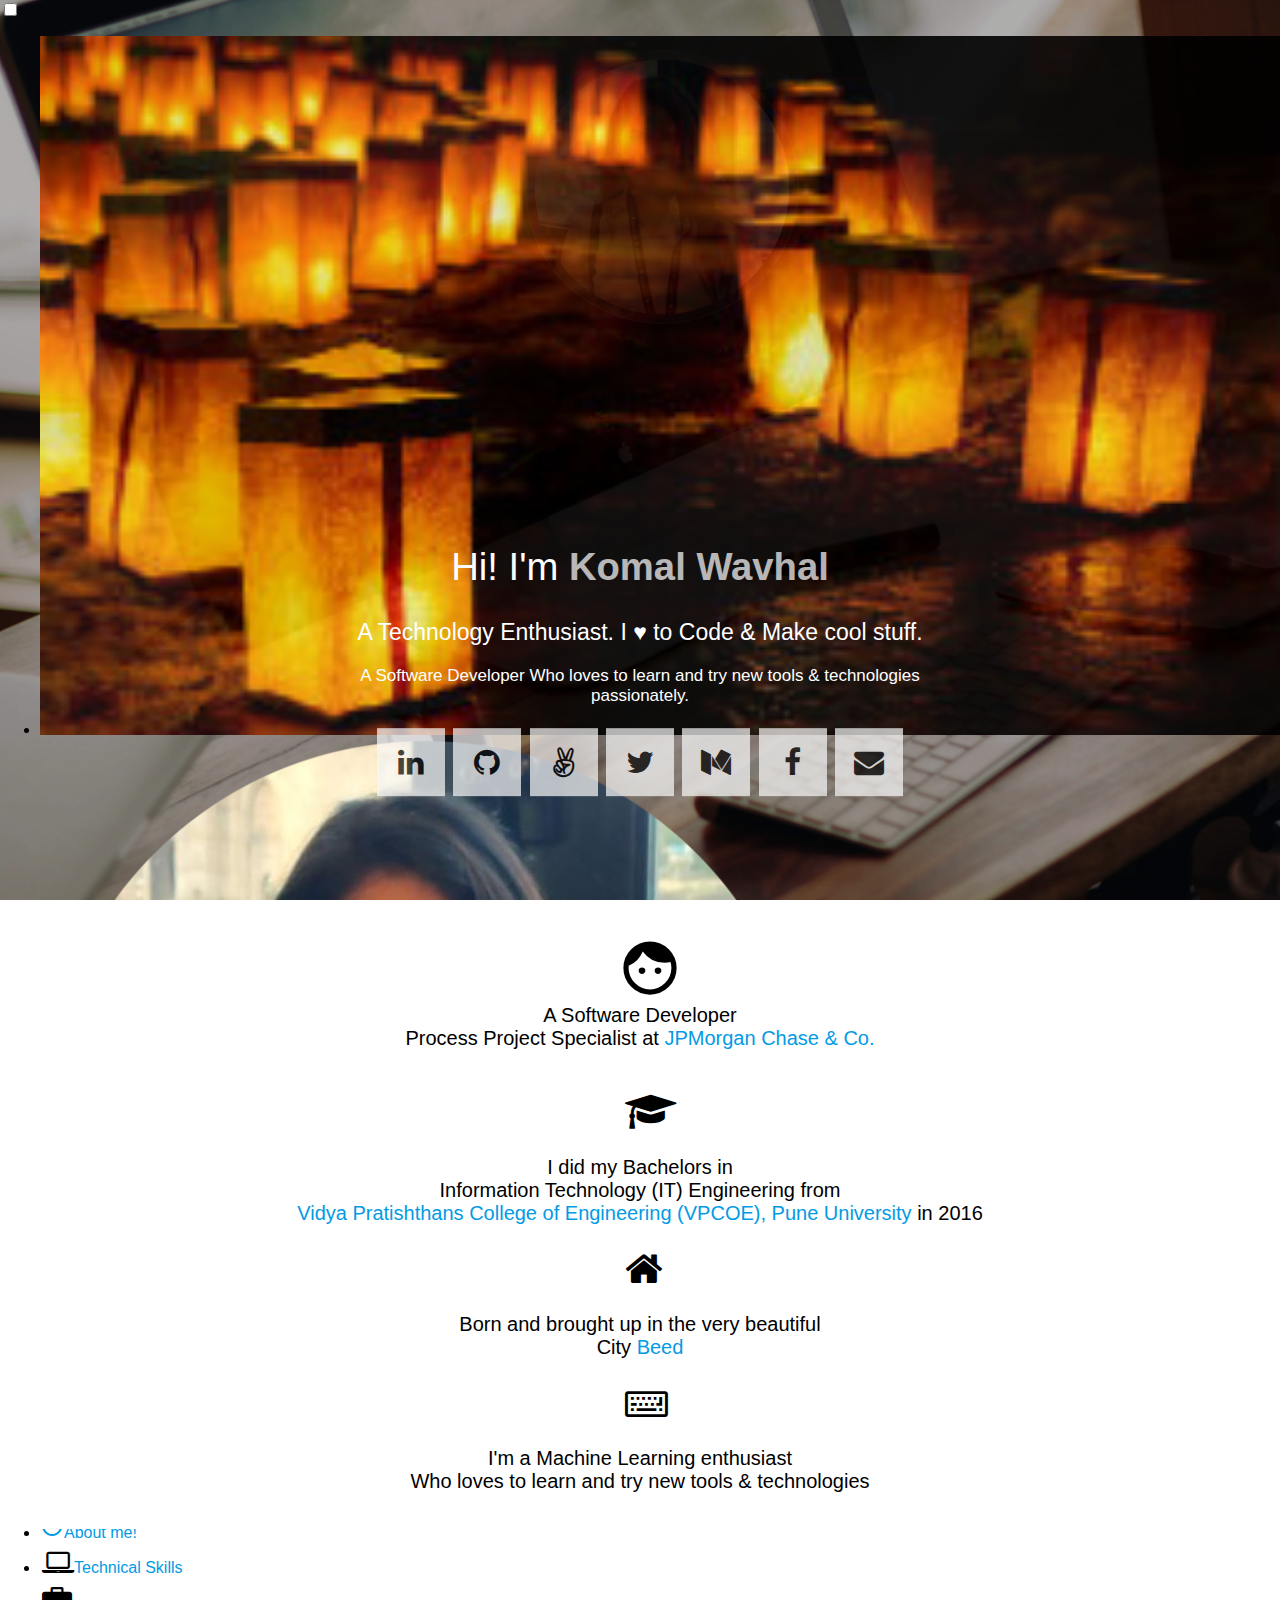
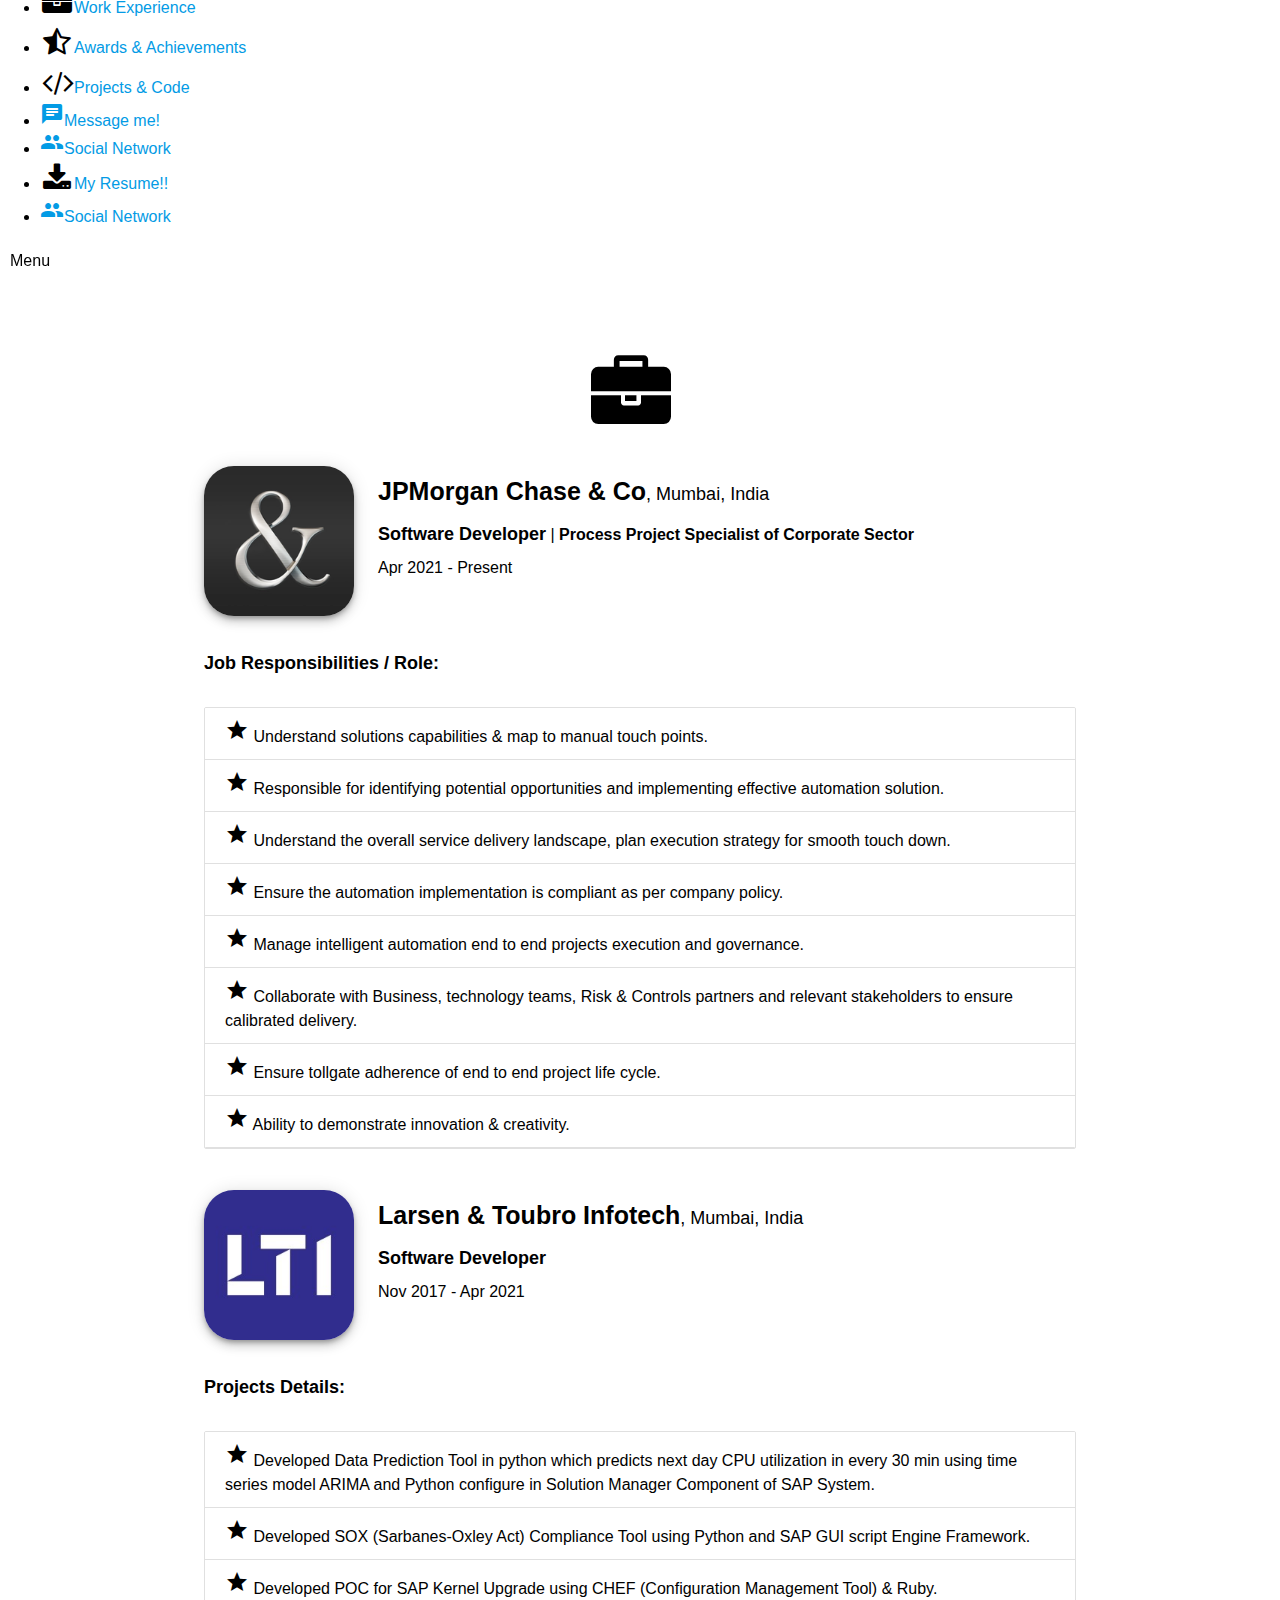
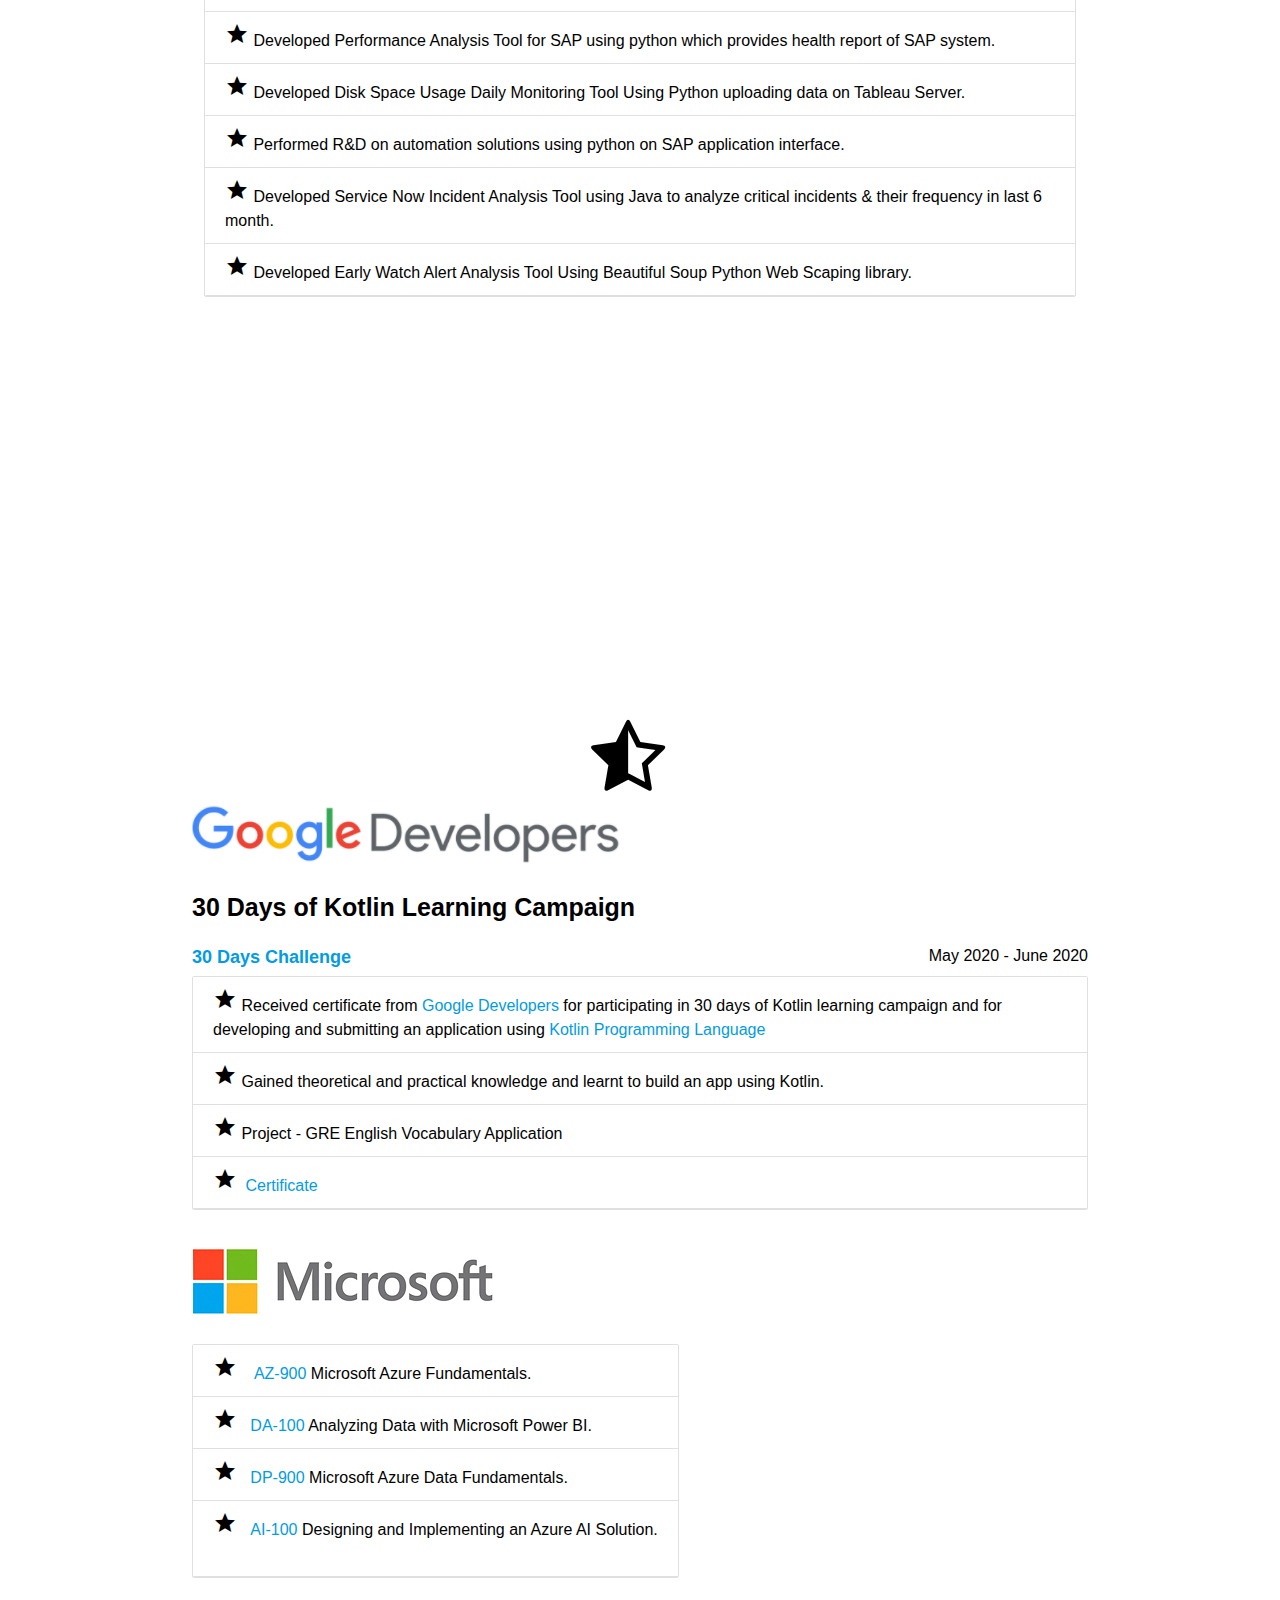
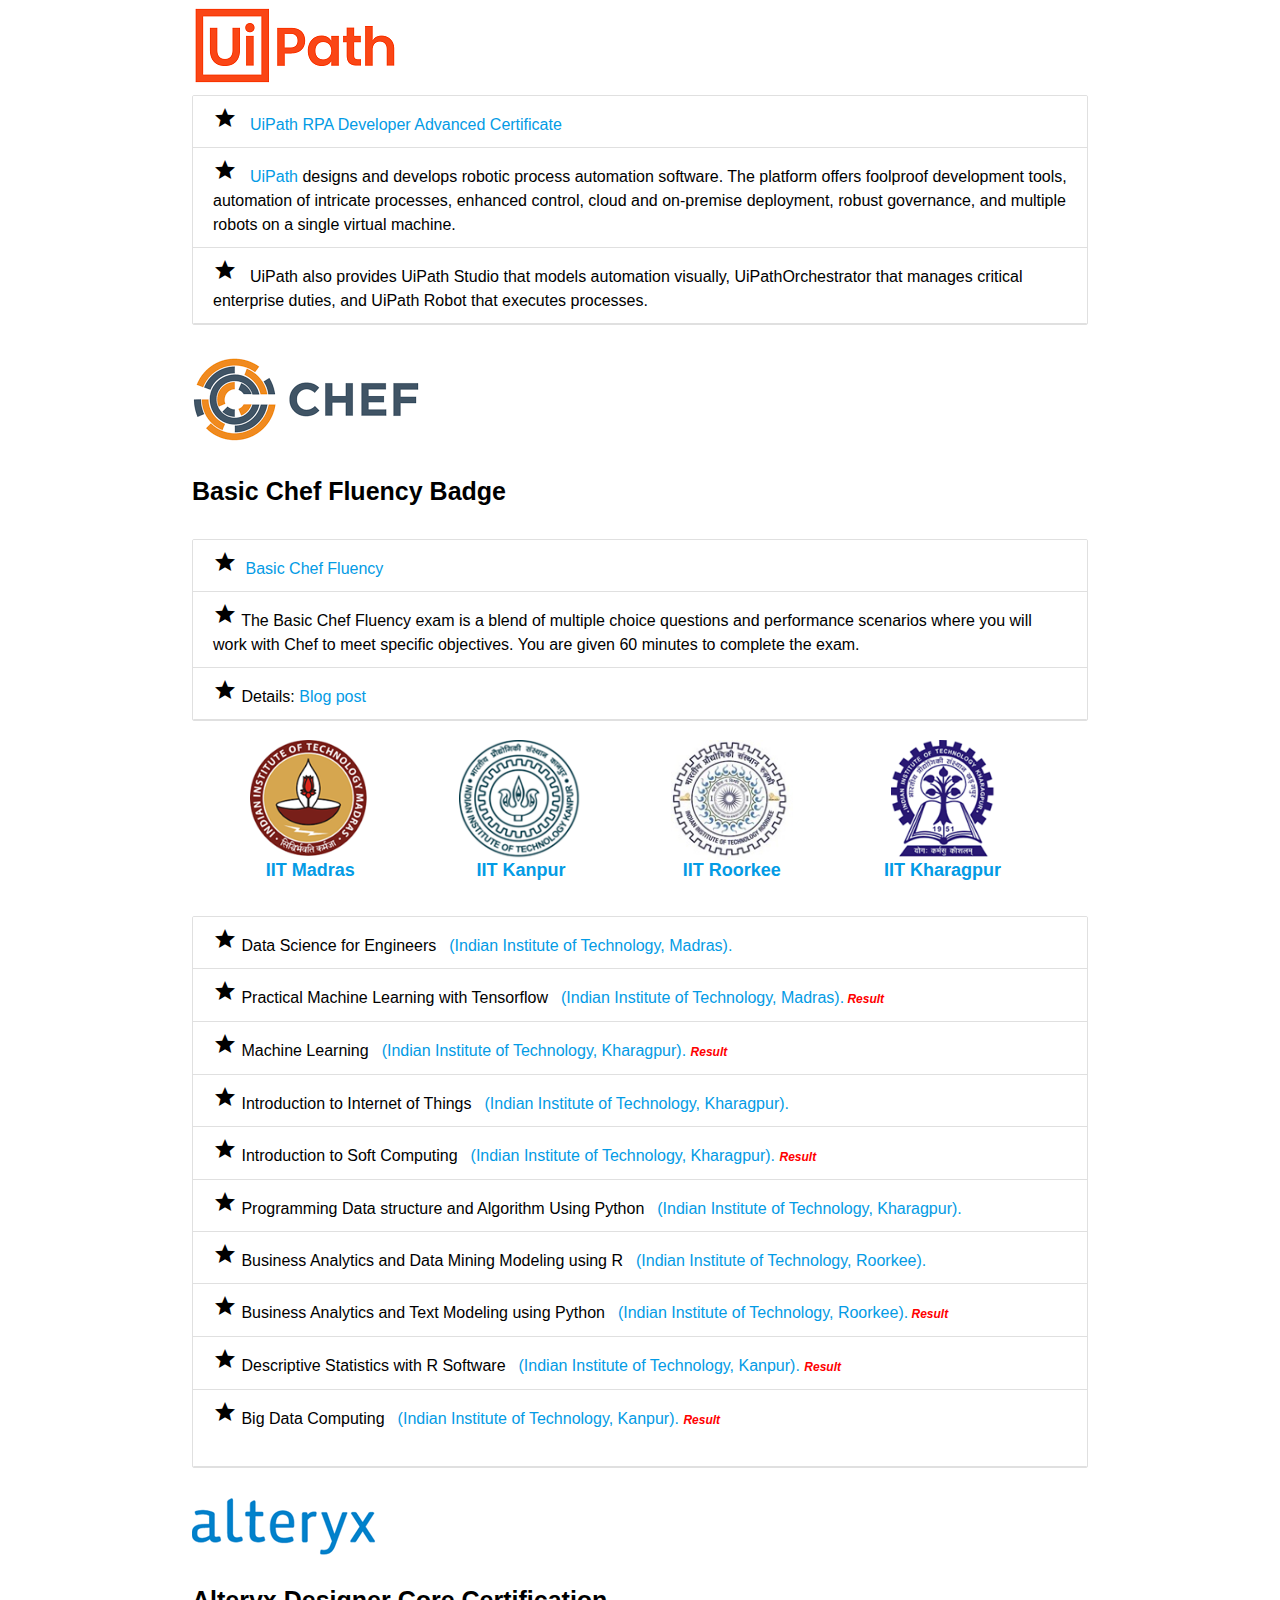
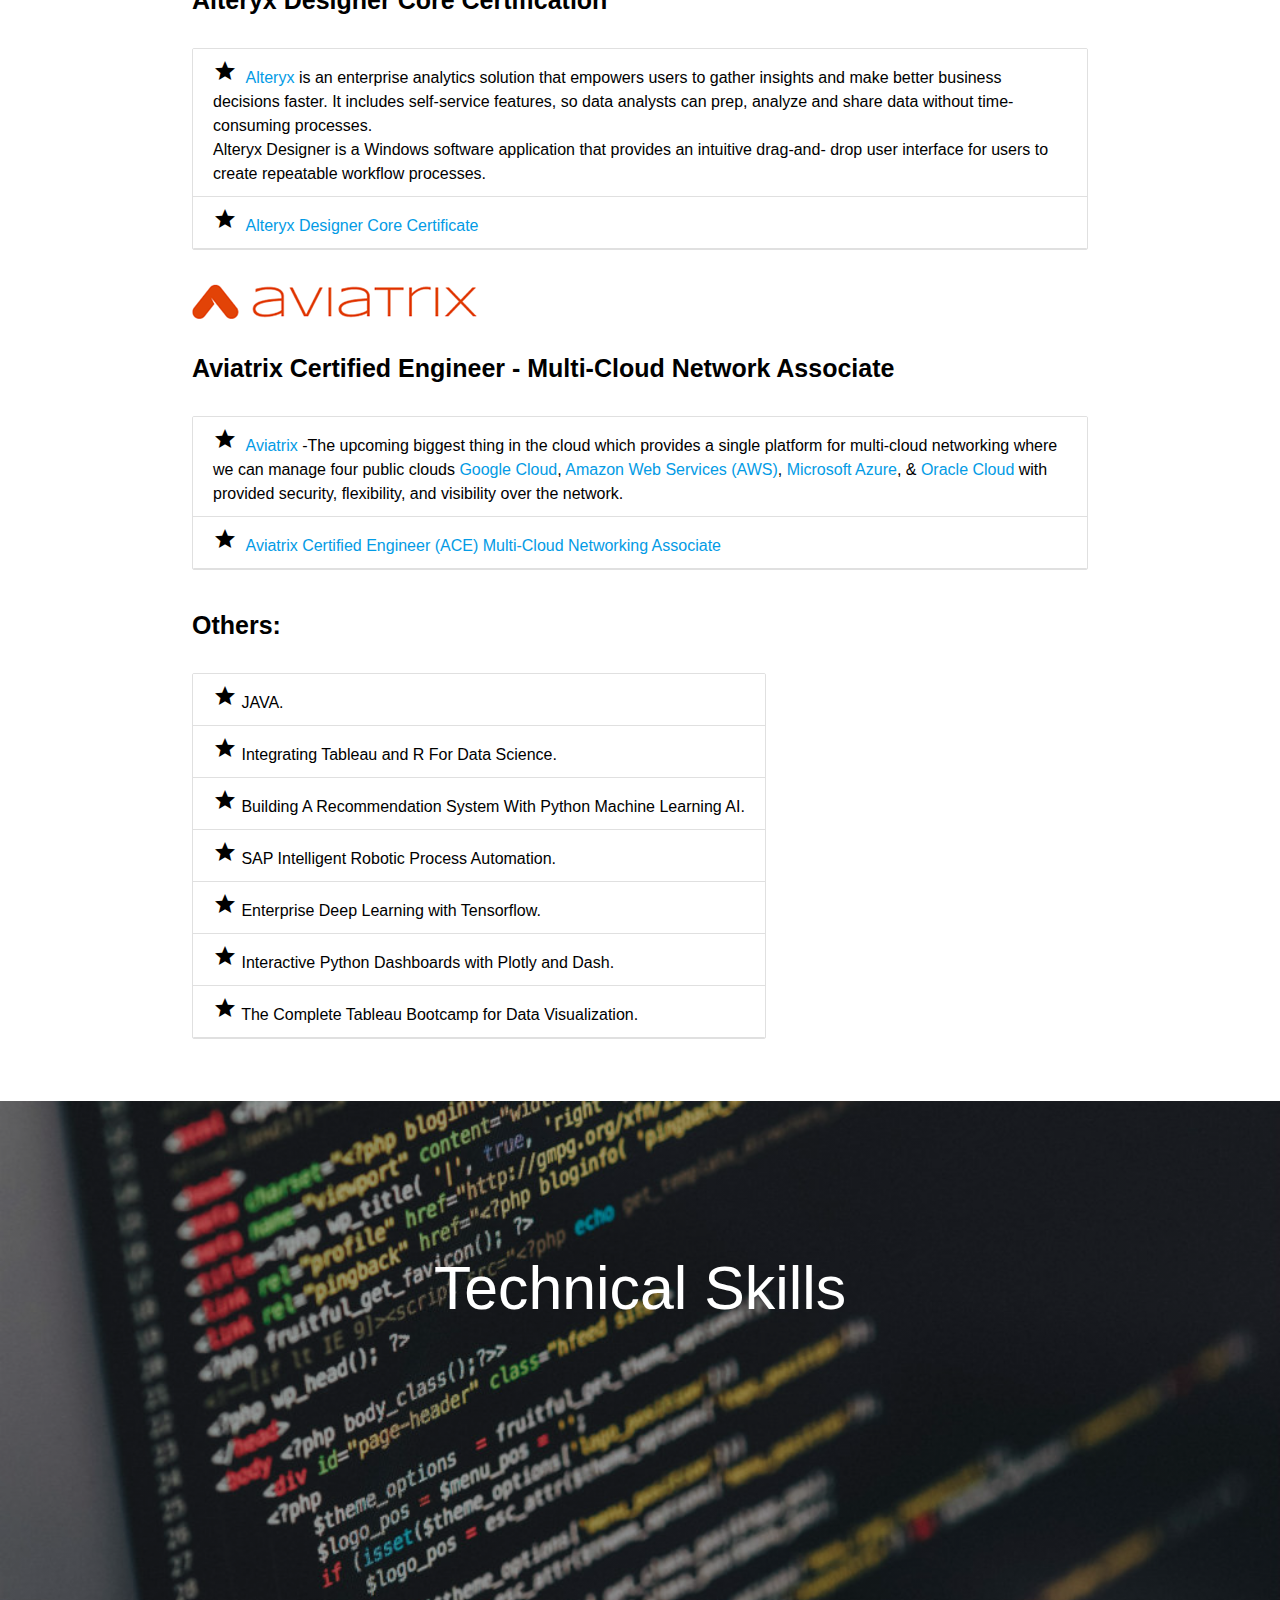
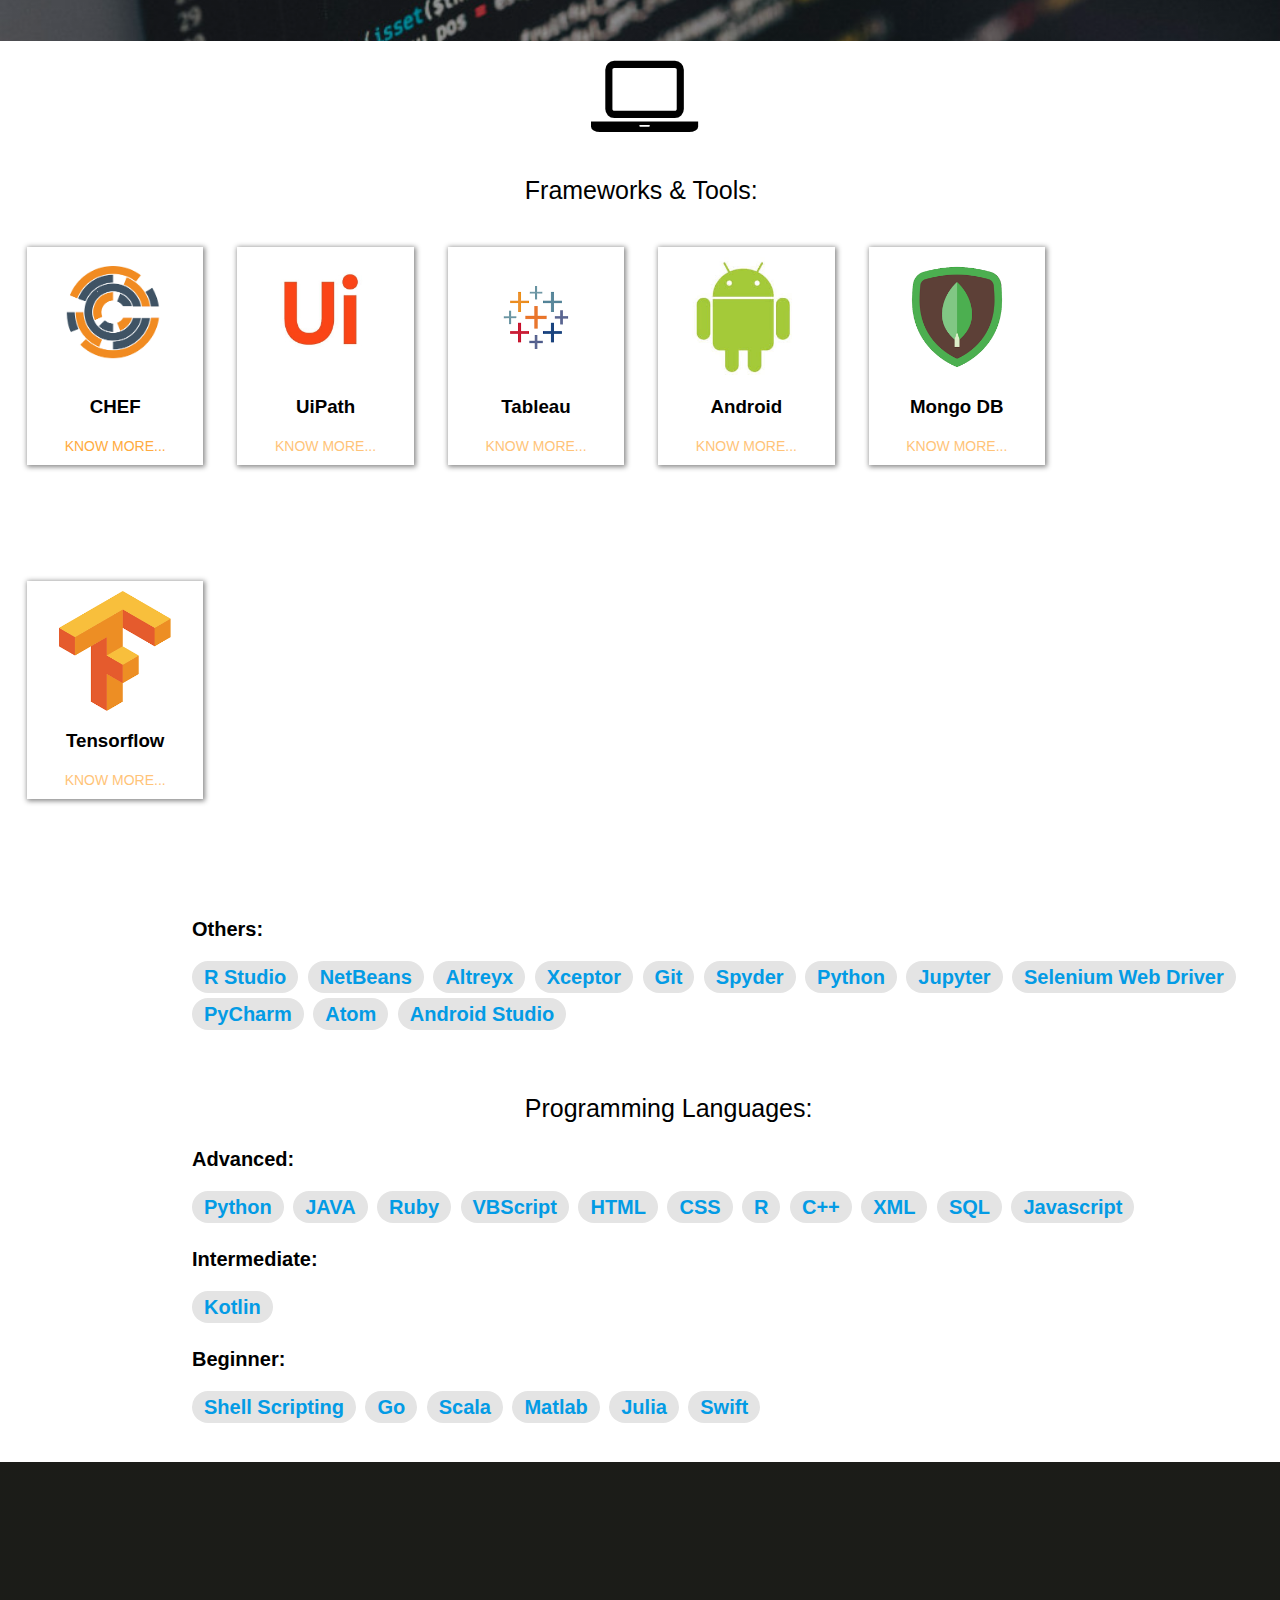
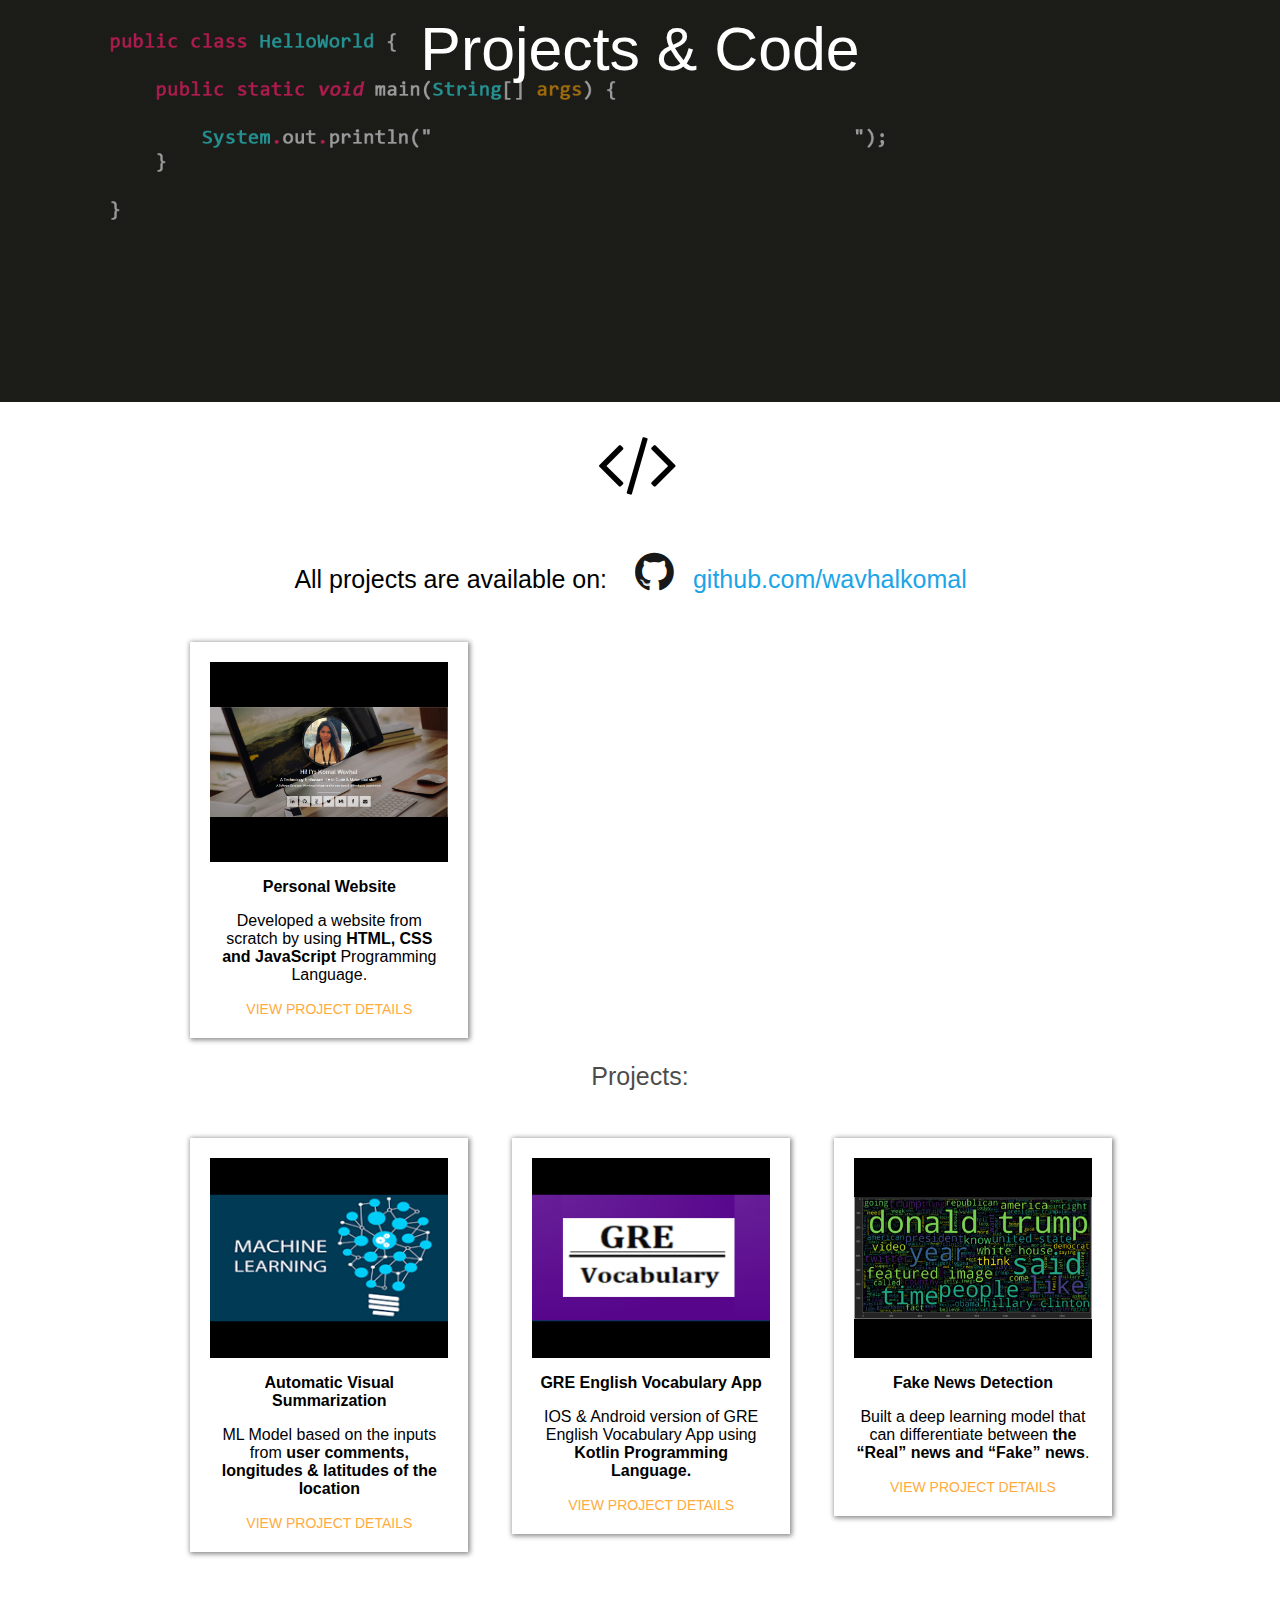
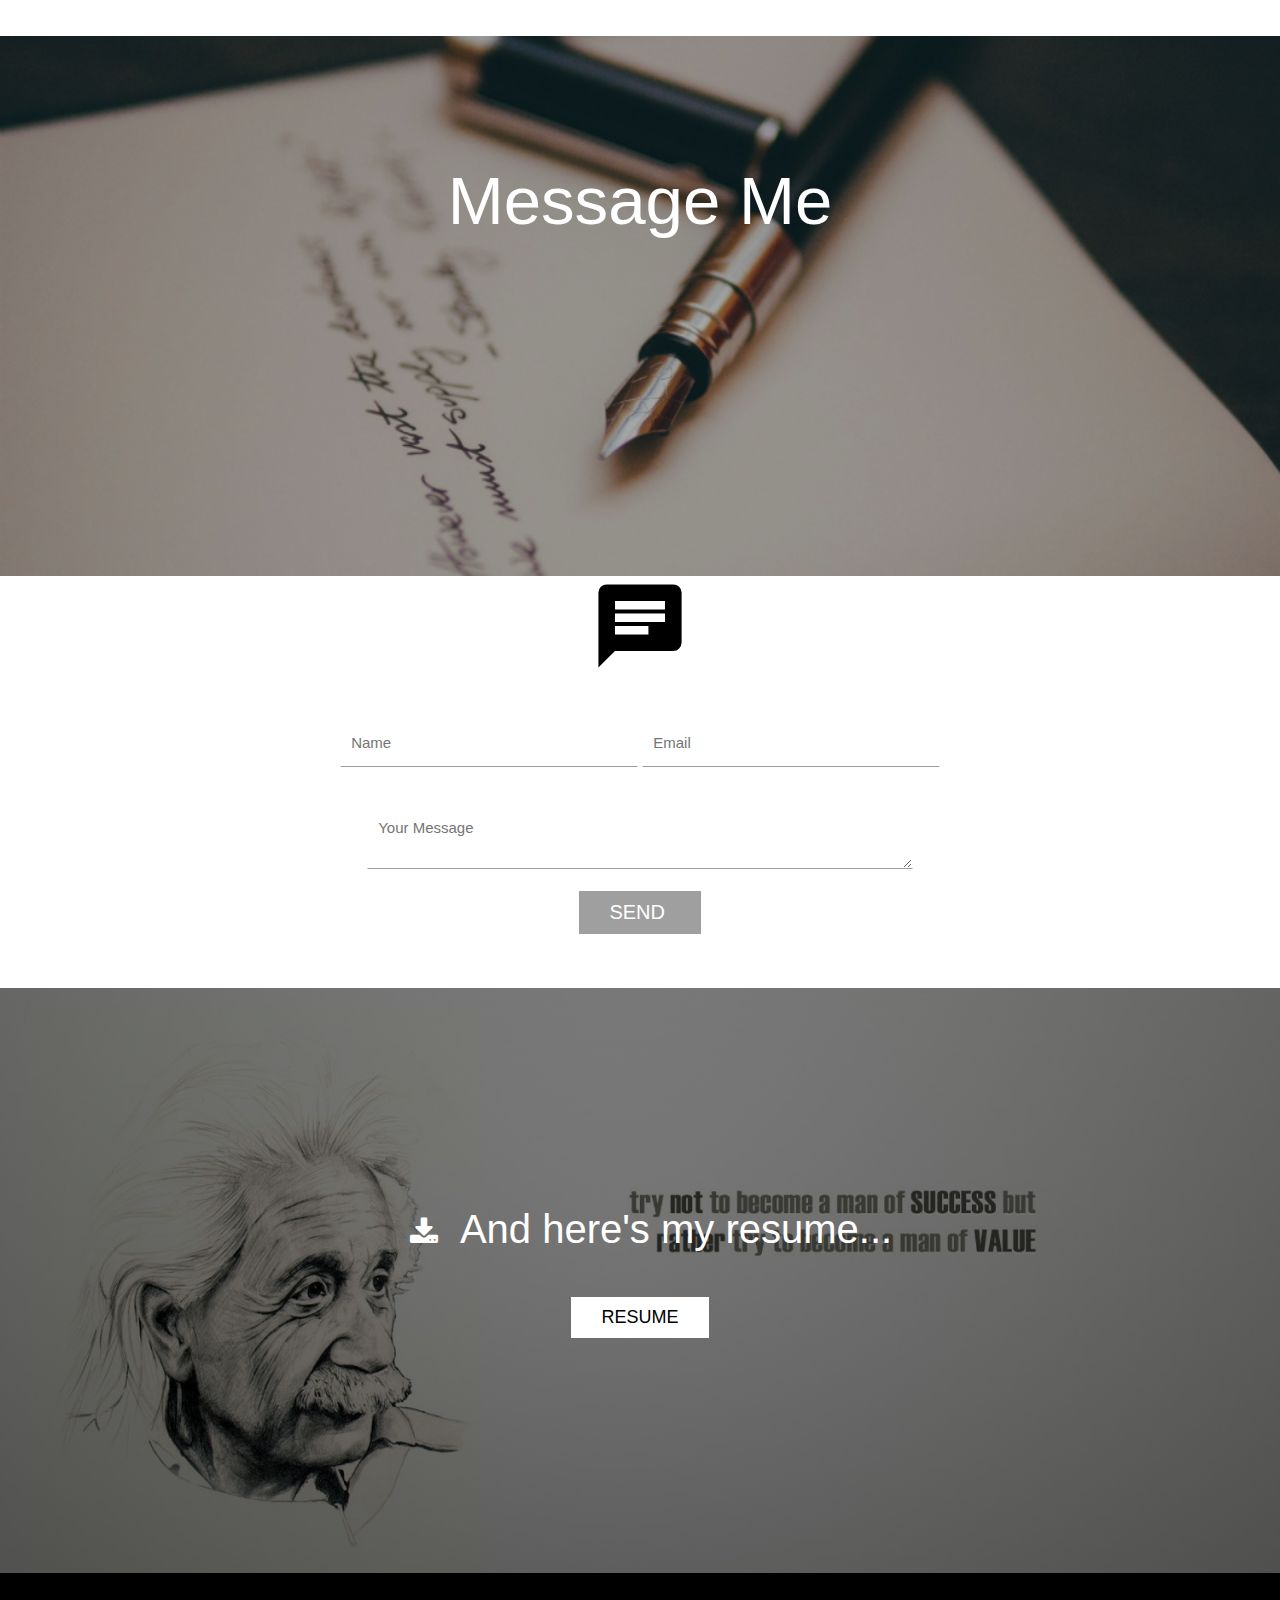
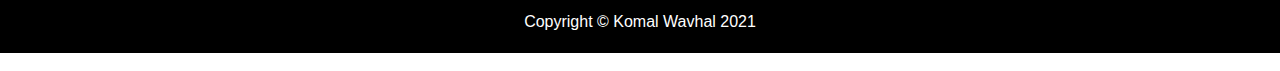
<file: main_page.html>
<!DOCTYPE html>

<!-- shortcut key to comment in atom - Control + /  -->
<html lang="en" dir="ltr">

<head>
<meta name="viewport" content="width=device-width, initial-scale=1">
<meta charset="utf-8">

<title>Komal Wavhal</title>

<link rel="stylesheet" href="css/style.css">
<link rel="icon" href="icon/favicon_main.ico">
<link rel="stylesheet" href="https://cdnjs.cloudflare.com/ajax/libs/font-awesome/4.7.0/css/font-awesome.min.css">
<link rel="stylesheet" href="https://fonts.googleapis.com/icon?family=Material+Icons">
<!-- CSS Stylesheets -->
<!-- <link rel="stylesheet" href="https://maxcdn.bootstrapcdn.com/bootstrap/4.0.0/css/bootstrap.min.css" integrity="sha384-Gn5384xqQ1aoWXA+058RXPxPg6fy4IWvTNh0E263XmFcJlSAwiGgFAW/dAiS6JXm" crossorigin="anonymous"> -->


<style scoped>

/*---------------For social media icon hover---------------------------------------------------------------------*/
.fa {
  padding: 19px;
  font-size: 30px;
  width: 30px;
  text-align: center;
  text-decoration: none;
  margin: 5px 2px;
}

.fa:hover {
    opacity: 0.7;
}

.fa-facebook {
  color: black;
}

.fa-twitter {
  color: black;
}

.fa-linkedin {
  color: black;
}


.fa-envelope{
  color: black;
}

.fa-medium{

  color: black;
}

.fa-github{
  color: black;
}

.fa-angellist{
  color: black;
}

.fa-keyboard{
  color: black;
}

.fa-home{
  color: black;
}

.fa-graduation-cap{
  color: black;
}

.fa-code{
  color: black;
}

.fa-briefcase{
  color: black;
}
.fa-star{
  color: black;
}
.fa-angle-up{
  color: #fff;
  text-align: center;
  display: inline-block;
  font: normal normal normal 14px/1 FontAwesome;
  font-size: inherit;
  text-rendering: auto;
  -webkit-font-smoothing: antialiased;
}
.fa-angle-up:hover{
  opacity: 0.9;
  color: #fff;

}


.fa-laptop{
  color: black;
}
.fa-briefcase{
  color: black;
}
.fa-code{
  color: black;
}
.fa-star-half-o{
  color: black;
}
.fa-download{
  color: black;
}

/* footer */
.skill-image {
  background-image: linear-gradient(rgba(0, 0, 0, 0.3), rgba(0, 0, 0, 0.3)), url("code-screen.jpg");
  height: 60%;
  width: 100%;
  background-position: center;
  background-repeat: no-repeat;
  background-size: cover;
  position: relative;
}

.code-image {
  background-image: linear-gradient(rgba(0, 0, 0, 0.3), rgba(0, 0, 0, 0.3)), url("code-sayings.png");
  height: 60%;
  width: 100%;
  background-position: center;
  background-repeat: no-repeat;
  background-size: cover;
  position: relative;
}
/* footer */
.footer-image {
  background-image: linear-gradient(rgba(0, 0, 0, 0.3), rgba(0, 0, 0, 0.3)), url("pen-writing.jpg");
  height: 60%;
  width: 100%;
  background-position: center;
  background-repeat: no-repeat;
  background-size: cover;
  position: relative;
}

.quote-image {
  background-image: linear-gradient(rgba(0, 0, 0, 0.5), rgba(0, 0, 0, 0.6)), url("quote-einstein.jpg");
  height: 65%;
  background-position: center;
  background-repeat: no-repeat;
  background-size: cover;
  position: relative;
}


.bgimg-3 {
    background-image: linear-gradient(rgba(0, 0, 0, 0.5), rgba(0, 0, 0, 0.4)), url("macbook-coffee.jpg");
    /* background-image: url(macbook-coffee.jpg); */
    min-height: 400px;
}
.bgimg-3 {
    position: relative;
    opacity: 0.9;
    background-attachment: fixed;
    background-position: center;
    background-repeat: no-repeat;
    background-size: cover;
}

.bgimg-4 {
    background-image: linear-gradient(rgba(0, 0, 0, 0.5), rgba(0, 0, 0, 0.4)), url("award.png");
    /* background-image: url(macbook-coffee.jpg); */
    min-height: 400px;
}
.bgimg-4 {
    position: relative;
    opacity: 0.9;
    background-attachment: fixed;
    background-position: center;
    background-repeat: no-repeat;
    background-size: cover;
}

.hero-image {
  background-attachment: fixed;
  background-image: linear-gradient(rgba(0, 0, 0, 0.3), rgba(0, 0, 0, 0.3)), url("mac-desk.jpg");
  height: 100%;
  background-position: center;
  background-repeat: no-repeat;
  background-size: cover;
  position: relative;
}

@keyframes animate {
    0% {
        opacity: 0.6;
    }

    50% {
        opacity: 0.7;
    }

    100% {
        opacity: 0.3;
    }
}

/* project */
.column-example3 {
  float: left;
  width: 25.33%;
  padding: 14px;
  margin: 8px;
  height: 430px;
}
.column-example4 {
  float: left;
  width: 25.33%;
  padding: 14px;
  margin: 8px;
  height: 360px;
}
/* Go To Top Button on Screen */
#myBtn {
  display: none;
  position: fixed;
  bottom: 35px;
  right: 35px;
  z-index: 99;
  font-size: 1px;
  border: none;
  outline: none;
  background-color: #F44336 !important;
  color: white;
  cursor: pointer;
  padding: 1px;
  border-radius: 50%;
}

#myBtn:hover {
  -ms-transform: scale(1.1); /* IE 9 */
  -webkit-transform: scale(1.1); /* Safari 3-8 */
  transform: scale(1.1);
  background-color: #F44336 !important;
}



</style>
</head>
<body>

<!-- ========================== Main Page Section ============================================= -->
 <!-- style="position: relative; animation: mymove 1s; animation-fill-mode: forwards;" -->
<div class="hero-image" id="index-banner" >
  <center style="position: relative; animation: mymove 1s; animation-fill-mode: forwards;"><img alt="image of Komal" class="avatar1 z-depth-5" src="Image/komal-image.png" style="border-radius: 100%; width: 20%;"></center>



    <!-- ================= START - Side navigation Bar===================  -->

    <input type="checkbox" id="togglebox" />

    <div class="overlay"><label for="togglebox"></label></div>

    <nav id="offcanvas-menu">

      <ul  class="side-nav" id="slide-out" style="transform: translateX(0px);">

      	<li>
      		<div  class="userView">
      			<div  class="background">
      				<img  alt="image of lamps at night" src="Image/lamps-night.jpg" style="width: 100%;opacity: 0.9;">
      			</div>
      			<a  href="#index-banner" ><img  alt="image of Komal" class="circle" src="Image/komal-image.png"></a>
      			<a  href="#index-banner" id="logo-container" ><img style="padding: 17px 0px 11px 5px" alt="komal-logo" border="0" src="Image/komal-logo.png"></a>
      		</div>
      	</li>
        <li ><a  class="waves-effects" href="#intro" ><i  class="material-icons">face</i>About me!</a></li>
        <li ><a  class="waves-effects" href="#technical-skills" ><i  aria-hidden="true" style="padding: 0 0 0 0%;" class="fa fa-laptop fa-2x"></i>Technical Skills</a></li>
    		<li ><a  class="waves-effects" href="#work-exp" ><i  aria-hidden="true" style="padding: 0 0 0 0%;" class="fa fa-briefcase fa-2x"></i>Work Experience</a></li>
      	<li ><a  class="waves-effects" href="#achievements" ><i  aria-hidden="true" style="padding: 0 0 0 0%;" class="fa fa-star-half-o fa-2x"></i>Awards &amp; Achievements</a></li>
      	<li ><a  class="waves-effects" href="#projects" ><i  aria-hidden="true" style="padding: 0 0 0 0%;" class="fa fa-code fa-2x"></i>Projects &amp; Code</a></li>
      	<li ><a  class="waves-effects" href="#message-me" ><i  class="material-icons">chat</i>Message me!</a></li>
      	<li ><a  class="waves-effects" href="#index-banner" ><i  class="material-icons">people</i>Social Network</a></li>
        <li >
      		<a  class="waves-effects" href="Resume_Komal_Wavhal_2021.pdf" target="_blank">
      			<i  aria-hidden="true" style="padding: 0 0 0 0%;" class="fa fa-download fa-2x"></i>My Resume!!
      		</a>
      	</li>
        <li ><a  class="waves-effects" href="#index-banner" ><i  class="material-icons">people</i>Social Network</a></li>

      </ul>

    </nav>

    <!-- <div id="contentarea">
      <label for="togglebox" id="navtoggler">Menu</label>
    </div> -->

    <div id="contentarea" class="black  animated slideInLeft" style="position: fixed; z-index: 3; margin-top: 10px; margin-left: 10px">
      <label class="btn-floating button-collapse waves-effect waves-light white-text transparent" for="togglebox" id="navtoggler">Menu</label>
    </div>

    <!-- ================= END -  Side navigation Bar===================  -->



    <!--
  <div class="middle">
    <div class="text">Komal Wavhal</div>
  </div>
 -->
  
</div>

<div class="hero-text" >
  <p style="font-size: 2.39rem;line-height: 85%;">Hi! I'm <strong style="opacity: 0.7">Komal Wavhal</strong> </p>
  <p style="font-size:23px;line-height: 90%;" >A Technology Enthusiast. I ♥ to Code & Make cool stuff.</p>
  <p style="font-size:17px" > A Software Developer Who loves to learn and try new tools & technologies passionately.</p>
  <!-- <p>________________</p> -->
  <a style="opacity: 0.7 ; color: black"  href="https://www.linkedin.com/in/komal-shahadeo-wavhal-845635100/" class="fa fa-linkedin icon-bg-color"></a>
  <a style="opacity: 0.7 ; color: black"  href="https://github.com/wavhalkomal" class="fa fa-github icon-bg-color"></a>
  <a style="opacity: 0.7 ; color: black"  href="https://angel.co/u/komal-wavhal" class="fa fa-angellist icon-bg-color"></a>
  <a style="opacity: 0.7 ; color: black"  href="https://twitter.com/WavhalKomal" class="fa fa-twitter icon-bg-color"></a>
  <a style="opacity: 0.7 ; color: black"  href="https://medium.com/@wavhalkomal7" class="fa fa-medium icon-bg-color"></a>
  <a style="opacity: 0.7 ; color: black"  href="https://www.facebook.com/komal.wavhal.10690/" class="fa fa-facebook icon-bg-color"></a>
  <a style="opacity: 0.7 ; color: black"  href="mailto:wavhalkomal7@gmail.com" class="fa fa-envelope icon-bg-color"></a>
</div>


<!-- ========================== Introduction Page Section============================================= -->

<div  class="container" id="intro">
    <div  class="section center">
        <div>
            <i style="padding: 0 0 0 2%;font-size: 4em;" class="material-icons large">face</i>
        </div>
        <div  style="font-size: 20px">
            A Software Developer
            <br >
            Process Project Specialist at <a href="https://www.jpmorganchase.com/">JPMorgan Chase &amp; Co.</a>
            <br >
        </div>
        <br >
        <div >
            <i style="font-size:2.5em" aria-hidden="true" class="fa">&#xf19d;</i>
        </div>
        <div  style="font-size: 20px">
            I did my Bachelors in
            <br >
            Information Technology (IT) Engineering from
            <br >
            <a  href="https://www.vpkbiet.org/" >Vidya Pratishthans College of Engineering (VPCOE), </a><a href="http://www.unipune.ac.in/">Pune University</a> in 2016
        </div>
        <div >
            <i style="font-size: 2.5em;" aria-hidden="true" class="fa fa-home"></i>
        </div>
        <div  style="font-size: 20px">
            Born and brought up in the very beautiful
            <br >
            City <a  href="https://en.wikipedia.org/wiki/Beed" >Beed</a>
        </div>
        <div >
            <i style="font-size: 2.5em;" aria-hidden="true" class="fa fa-keyboard-o"></i>
        </div>
        <div  style="font-size: 20px">
            I'm a Machine Learning enthusiast
            <br >
            Who loves to learn and try new tools &amp; technologies
        </div>
    </div>
</div>

<hr>

<!-- ========================== Professional Work Experience Section============================================= -->

<div class="bgimg-3" id="work-exp">
  <div class="caption">
    <span class="border" style="background-color:transparent;font-size: 3.8rem; color: #fff;opacity: 1;">Work Experience</span>
  </div>
</div>

<i style="font-size: 5em;padding: 0 0 0 46%;" class="fa fa-briefcase fa-5x "></i>

<!-- jpmorgan chanse and co  -->
<div  class="row" style="padding: 2% 15% 0 15%;line-height: 2;">
    <div  class="col">
        <a  href="https://www.jpmorganchase.com/" >
            <img alt="image of LTI" class="z-depth-3" src="Image/jpmc_logo.png" style="border-radius: 20%;" width="150px" height="150px" >
        </a>
    </div>
    <div  class="col">
        <div  class="row" style="font-size: large"><b  style="font-size: 25px">JPMorgan Chase & Co</b>, Mumbai, India</div>
        <div  class="row"><b style="font-size: large">Software Developer</b> | <b>Process Project Specialist of Corporate Sector</b></div>

        Apr 2021 - Present
    </div>

    <!-- Projects in JPMC -->

    <div class="row">
        <div class="col s12">

            <p style="font-size: large; padding: 0% 0% 0% 0%; "> <strong>Job Responsibilities / Role:</strong> </p>

            <ul class="collection left" style="font-size: medium; list-style-type:none;padding: 0px;">
                <li class="collection-item">
                    <i class="material-icons">star</i>
                    Understand solutions capabilities & map to manual touch points.
                </li>
                <li class="collection-item">
                    <i class="material-icons">star</i>
                    Responsible for identifying potential opportunities and implementing effective automation solution.
                </li>
                <li class="collection-item">
                    <i class="material-icons">star</i>
                    Understand the overall service delivery landscape, plan execution strategy for smooth touch down.
                </li>
                <li class="collection-item">
                    <i class="material-icons">star</i>
                    Ensure the automation implementation is compliant as per company policy.
                </li>
                <li class="collection-item">
                    <i class="material-icons">star</i>
                    Manage intelligent automation end to end projects execution and governance.
                </li>
                <li class="collection-item">
                    <i class="material-icons">star</i>
                    Collaborate with Business, technology teams, Risk & Controls partners and relevant stakeholders to ensure calibrated delivery.
                </li>
                <li class="collection-item">
                    <i class="material-icons">star</i>
                    Ensure tollgate adherence of end to end project life cycle.
                </li>
                <li class="collection-item">
                    <i class="material-icons">star</i>
                    Ability to demonstrate innovation & creativity.
                </li>
            </ul>
        </div>
    </div>
</div>

<!-- Larsen and Toubro Infotech  -->
<div  class="row" style="padding: 2% 15% 0 15%;line-height: 2;">
    <div  class="col">
        <a  href="https://www.lntinfotech.com/" >
            <img alt="image of LTI" class="z-depth-3" src="Image/LTI-logo1.png" style="border-radius: 20%;" width="150px" height="150px" >
        </a>
    </div>
    <div  class="col">
        <div  class="row" style="font-size: large"><b  style="font-size: 25px">Larsen & Toubro Infotech</b>, Mumbai, India</div>
        <div  class="row"><b style="font-size: large">Software Developer</b></div>
        Nov 2017 - Apr 2021
    </div>

    <!-- Projects in LTI -->
    <div class="row">
        <div class="col s12">

            <p style="font-size: large; padding: 0% 0% 0% 0%; "> <strong>Projects Details:</strong> </p>

            <ul class="collection left" style="font-size: medium; list-style-type:none;padding: 0px;">
              <li class="collection-item">
                  <i class="material-icons">star</i> Developed Data Prediction Tool in python which predicts next day CPU utilization in every 30 min using time series model ARIMA and Python configure in Solution Manager Component of SAP System.
              </li>
              <li class="collection-item">
                  <i class="material-icons">star</i> Developed SOX (Sarbanes-Oxley Act) Compliance Tool using Python and SAP GUI script Engine Framework.
              </li>
              <li class="collection-item">
                  <i class="material-icons">star</i> Developed POC for SAP Kernel Upgrade using CHEF (Configuration Management Tool) & Ruby.
              </li>
              <li class="collection-item">
                  <i class="material-icons">star</i> Developed Performance Analysis Tool for SAP using python which provides health report of SAP system.
              </li>
              <li class="collection-item">
                  <i class="material-icons">star</i> Developed Disk Space Usage Daily Monitoring Tool Using Python uploading data on Tableau Server.
              </li>
              <li class="collection-item">
                  <i class="material-icons">star</i> Performed R&D on automation solutions using python on SAP application interface.
              </li>
              <li class="collection-item">
                  <i class="material-icons">star</i> Developed Service Now Incident Analysis Tool using Java to analyze critical incidents &amp; their frequency in last 6 month.
              </li>
              <li class="collection-item">
                  <i class="material-icons">star</i> Developed Early Watch Alert Analysis Tool Using Beautiful Soup Python Web Scaping library.
              </li>
            </ul>
        </div>
    </div>
</div>

<!-- ========================== Awards, Achievements & Certifications Section============================================= -->

<div class="bgimg-4" id="achievements">
  <div class="cartification-caption">
    <span class="border" style="background-color:transparent;font-size: 3.8rem; color: #fff;opacity: 1;">Achievements<br>&amp;<br>Certifications</span>
  </div>
</div>

<i style="font-size: 5em;padding: 0 0 0 46%;" class="fa fa-star-half-o fa-5x "></i>

<!-- 30 days of kotlin challange-->
<div  class="col ">
    <a  href="https://developers.google.com/"  >
        <img style="padding: 0% 0% 0% 15%;" alt="image of google_developers" src="Image/google_developers_logo1.PNG" >
        <img alt="image of google_developers" src="Image/google_developers_logo2.PNG" >
    </a>
</div>

<p style="font-size: 25px; padding: 0% 0% 0% 15%; "> <strong>30 Days of Kotlin Learning Campaign</strong> </p>

<span style="font-size: 18px"><b><a style="font-size: 18px; padding: 0% 0% 0% 15%;" href="">30 Days Challenge</a></b></span>
<span style="float: right !important;padding: 0 15% 0 0;">May 2020 - June 2020</span>
<div class="row">
    <div class="col s12" style=" padding: 0% 15% 0% 15%; ">
        <ul class="collection left" style="font-size: medium; list-style-type:none;padding: 0px;">
            <li class="collection-item">
                <i class="material-icons">star</i>
                Received certificate from <a href="https://developers.google.com/">Google Developers</a> for participating in 30 days of Kotlin learning campaign and for developing
and submitting an application using <a href="https://kotlinlang.org/">Kotlin Programming Language</a>
            </li>
            <li class="collection-item">
                <i class="material-icons">star</i>
                Gained theoretical and practical knowledge and learnt to build an app using Kotlin.
            </li>
            <li class="collection-item">
                <i class="material-icons">star</i>
                Project - GRE English Vocabulary Application
            </li>
            <li class="collection-item">
                <i class="material-icons">star</i><a style="padding: 0% 0% 0% 1%;" href="https://drive.google.com/file/d/1PVP8dqLTXzVmZzPhsVW1OuRZNAoKqoyr/view?usp=sharing">Certificate</a>
            </li>
        </ul>
    </div>
</div>

<!-- Micorsoft Certifications-->
<div  class="col">
    <a  href="https://www.microsoft.com/en-in" >
        <img style="padding: 1% 0% 0% 15%;" alt="image of Micorsoft Logo" src="Image/mslogo.png" >
    </a>
</div>
<div class="row">
    <div class="col s12" style=" padding: 0% 15% 0% 15%; ">
        <ul class="collection left" style="font-size: medium; list-style-type:none;padding: 0px;">
            <li class="collection-item">
                <i class="material-icons">star</i><a style="padding: 0% 0% 0% 3%;"  href="https://www.youracclaim.com/badges/50e08421-630b-4872-855c-91b37bc7b9f3?source=linked_in_profile"> AZ-900 </a>
                Microsoft Azure Fundamentals.
            </li>
            <li class="collection-item">
                <i class="material-icons">star</i><a  style="padding: 0% 0% 0% 3%;"  href="https://www.youracclaim.com/earner/earned/badge/ac654f92-5345-4d14-a325-7e5a6aff3276">DA-100 </a>
                Analyzing Data with Microsoft Power BI.
            </li>
            <li class="collection-item">
                <i class="material-icons">star</i><a  style="padding: 0% 0% 0% 3%;"   href="https://www.youracclaim.com/earner/earned/badge/da9efcc8-d41c-4c79-b117-049f25fced17">DP-900 </a>
                Microsoft Azure Data Fundamentals.
            </li>
            <li class="collection-item">
                <i class="material-icons">star</i><a  style="padding: 0% 0% 0% 3%;"  href="https://www.youracclaim.com/earner/earned/badge/1850aaa7-66a0-4af2-8efa-74e278fe0fd1">AI-100 </a>
                Designing and Implementing an Azure AI Solution.<b style="color: white"> ~</b>
            </li>
        </ul>
    </div>
</div>

<!-- UIPATH Certifications-->
<div  class="col">
    <a  href="https://www.uipath.com/" >
        <img style="padding: 1% 0% 0% 15%;" alt="image of UiPath Logo" src="Image/uipath.png" >
    </a>
</div>
<div class="row">
    <div class="col s12" style=" padding: 0% 15% 0% 15%; ">
        <ul class="collection left" style="font-size: medium; list-style-type:none;padding: 0px;">
          <li class="collection-item">
              <i class="material-icons">star</i><a  style="padding: 0% 0% 0% 1%;"  href="https://drive.google.com/file/d/1Nllv0ZBmZ4J2H2QTFiVvCEpuK4WPq3rP/view"> UiPath RPA Developer Advanced Certificate</a>
          </li>

            <li class="collection-item">
                <i class="material-icons">star</i> <a  style="padding: 0% 0% 0% 1%;"   href="https://www.uipath.com/">UiPath</a> designs and develops robotic process automation software. The platform offers foolproof development tools, automation of intricate processes, enhanced control, cloud and on-premise deployment, robust governance, and multiple robots on a single virtual machine.
            </li>
            <li class="collection-item">
                <i class="material-icons">star</i> <a   style="padding: 0% 0% 0% 1%;"  href="#"></a>UiPath also provides UiPath Studio that models automation visually, UiPathOrchestrator that manages critical enterprise duties, and UiPath Robot that executes processes.
            </li>
        </ul>
    </div>
</div>

<!-- CHEF  Certifications-->
<div  class="col">
    <a  href="https://learn.chef.io/" >
        <img style="padding: 1% 0% 0% 15%;" alt="image of Chef Logo" src="Image/chef.png" >

    </a>
</div>
<p style="font-size: 25px; padding: 0% 0% 0% 15%; "> <strong>Basic Chef Fluency Badge</strong> </p>

<div class="row">
    <div class="col s12" style=" padding: 0% 15% 0% 15%; ">
        <ul class="collection left" style="font-size: medium; list-style-type:none;padding: 0px;">
          <li class="collection-item">
              <i class="material-icons">star</i><a  style="padding: 0% 0% 0% 1%;"  href="https://drive.google.com/open?id=1su0AKYCV8kpopCK4cq49ggo6ARalQJ-z">Basic Chef Fluency</a>
          </li>
            <li class="collection-item">
                <i class="material-icons">star</i> The Basic Chef Fluency exam is a blend of multiple choice questions and performance scenarios where you will work with Chef to meet specific objectives. You are given 60 minutes to complete the exam.
            </li>
            <li class="collection-item">
                <i class="material-icons">star</i> Details: <a href="https://www.linkedin.com/pulse/passed-chef-fluency-badge-exam-komal-wavhal">Blog post</a>
            </li>
        </ul>
    </div>
</div>

<!-- IIT Logo -->

<!-- IIT Madras Logo -->
<div class="center" style="background-color:#fff;padding: 0% 0% 0% 16%;  float: left;width: 16%;margin: 3px;height: 140px;">
  <div>
    <div style="height: 120px; background-repeat: no-repeat; background-size: contain; background-position: center center; background-color: white; background-image: url('Image/IITMadras-logo.png');" tabindex="0"></div>
    <div>
      <span style="font-size: 18px"><b><a style="text-align: center;"  href="https://www.iitm.ac.in/">IIT Madras</a></b></span>
    </div>
  </div>
</div>
<!-- IIT Kanpur Logo -->
<div class="center" style="background-color:#fff; float: left;width: 16%;margin: 3px;height: 140px;">
  <div>
    <div style="height: 120px; background-repeat: no-repeat; background-size: contain; background-position: center center; background-color: white; background-image: url('Image/IIT_Kanpur_Logo.png');" tabindex="0"></div>
    <div>
      <span style="font-size: 18px"><b><a style="text-align: center;"  href="https://www.iitk.ac.in/">IIT Kanpur</a></b></span>
    </div>
  </div>
</div>
<!-- IIT Roorkee Logo -->
<div class="center" style="background-color:#fff;  float: left;width: 16%;margin: 3px;height: 140px;">
  <div>
    <div style="height: 120px; background-repeat: no-repeat; background-size: contain; background-position: center center; background-color: white; background-image: url('Image/IIT-roorkee-logo.png');" tabindex="0"></div>
    <div>
      <span style="font-size: 18px"><b><a style="text-align: center;"  href="https://www.iitr.ac.in/">IIT Roorkee</a></b></span>
    </div>
  </div>
</div>
<!-- IIT Kharagpur Logo -->
<div class="center" style="background-color:#fff; float: left;width: 16%;margin: 3px;height: 140px;">
  <div>
    <div style="height: 120px; background-repeat: no-repeat; background-size: contain; background-position: center center; background-color: white; background-image: url('Image/IITKharagpur-logo.png');" tabindex="0"></div>
    <div>
      <span style="font-size: 18px"><b><a style="text-align: center;"  href="http://iitkgp.ac.in/">IIT Kharagpur</a></b></span>
    </div>
  </div>
</div>


<div class="row">
    <div class="col s12" style="padding: 2% 15% 0% 15%; ">
        <ul class="collection left" style="font-size: medium; list-style-type:none;padding: 0px;">

          <li class="collection-item">
              <i class="material-icons">star</i>  Data Science for Engineers <a  style="padding: 0% 0% 0% 1%;"  href="https://www.iitm.ac.in/">(Indian Institute of Technology, Madras).</a>
          </li>
          <li class="collection-item">
              <i class="material-icons">star</i>  Practical Machine Learning with Tensorflow <a  style="padding: 0% 0% 0% 1%;"  href="https://www.iitm.ac.in/">(Indian Institute of Technology, Madras).</a><a href="https://drive.google.com/file/d/16FbcpNn43BbDhaZc5oxv1u7VK95u8mD9/view?usp=sharing"><b><em style="font-size:12px ; color: red; animation: animate  2s linear infinite;"> Result</em></b></a>
          </li>
          <li class="collection-item">
              <i class="material-icons">star</i>  Machine Learning <a  style="padding: 0% 0% 0% 1%;"  href="http://iitkgp.ac.in/">(Indian Institute of Technology, Kharagpur). </a><a href="https://drive.google.com/file/d/1V2QdrYwrhpO6AKK6_FYz_7LmXSl4B-Oq/view?usp=sharing"><b><em style="font-size:12px ; color: red; animation: animate  2s linear infinite;"> Result</em></b></a>
          </li>
          <li class="collection-item">
              <i class="material-icons">star</i>  Introduction to Internet of Things <a  style="padding: 0% 0% 0% 1%;"   href="http://iitkgp.ac.in/">(Indian Institute of Technology, Kharagpur).</a>
          </li>
          <li class="collection-item">
              <i class="material-icons">star</i>  Introduction to Soft Computing <a   style="padding: 0% 0% 0% 1%;"  href="http://iitkgp.ac.in/">(Indian Institute of Technology, Kharagpur).</a> <a href="https://drive.google.com/open?id=1XrkvJn05GkXVG3dz_kD02D3G3Zpb9isp"><b><em style="font-size:12px ; color: red; animation: animate  2s linear infinite;"> Result</em></b></a>
          </li>
          <li class="collection-item">
              <i class="material-icons">star</i>  Programming Data structure and Algorithm Using Python <a   style="padding: 0% 0% 0% 1%;"  href="http://iitkgp.ac.in/">(Indian Institute of Technology, Kharagpur).</a>
          </li>
          <li class="collection-item">
              <i class="material-icons">star</i>  Business Analytics and Data Mining Modeling using R <a   style="padding: 0% 0% 0% 1%;"  href="https://www.iitr.ac.in/">(Indian Institute of Technology, Roorkee).</a>
          </li>
          <li class="collection-item">
              <i class="material-icons">star</i>  Business Analytics and Text Modeling using Python <a   style="padding: 0% 0% 0% 1%;"  href="https://www.iitr.ac.in/">(Indian Institute of Technology, Roorkee).</a><a href="https://drive.google.com/file/d/1iyy9tsPMT98X2mv0EndwzOqV0B5Gwzk7/view?usp=sharing"><b><em style="font-size:12px ; color: red; animation: animate  2s linear infinite;"> Result</em></b></a>

          </li>
          <li class="collection-item">
              <i class="material-icons">star</i>  Descriptive Statistics with R Software  <a   style="padding: 0% 0% 0% 1%;"  href="https://www.iitk.ac.in/">(Indian Institute of Technology, Kanpur).</a> <a href="https://drive.google.com/file/d/1WVabdE9BMAgEWH5sOtimk-4ths9UR8Di/view?usp=sharing"><b><em style="font-size:12px ; color: red; animation: animate  2s linear infinite;"> Result</em></b></a>
          </li>
          <li class="collection-item">
              <i class="material-icons">star</i>  Big Data Computing <a   style="padding: 0% 0% 0% 1%;"  href="https://www.iitk.ac.in/">(Indian Institute of Technology, Kanpur).</a> <a href="https://drive.google.com/file/d/1E1yAAfC2YNfZeV7jxy2U0yGvi7_tFawq/view?usp=sharing"><b><em style="font-size:12px ; color: red; animation: animate  2s linear infinite;"> Result</em></b></a>

              <i style="color: white">-----------------------------------------------------------------------------------------------------------------------------------</i>
          </li>
        </ul>
    </div>
</div>

<!-- Altreyx  Certifications-->
<div  class="col">
    <a  href="https://www.alteryx.com/" >
        <img style="padding: 1% 0% 0% 15%;" alt="image of Altreyx" src="Image/altreyx-logo.png" >

    </a>
</div>
<p style="font-size: 25px; padding: 0% 0% 0% 15%; "> <strong>Alteryx Designer Core Certification</strong> </p>

<div class="row">
    <div class="col s12" style=" padding: 0% 15% 0% 15%; ">
        <ul class="collection left" style="font-size: medium; list-style-type:none;padding: 0px;">
            <li class="collection-item">
                <i class="material-icons">star</i><a  style="padding: 0% 0% 0% 1%;" href="https://www.alteryx.com/">Alteryx</a> is an enterprise analytics solution that empowers users to gather insights and make better business decisions faster. It includes self-service features, so data analysts can prep, analyze and share data without time-consuming processes. <br>Alteryx Designer is a Windows software application that provides an intuitive drag-and- drop user interface for users to create repeatable workflow processes.
            </li>
            <li class="collection-item">
                <i class="material-icons">star</i><a  style="padding: 0% 0% 0% 1%;"  href="">Alteryx Designer Core Certificate</a>
            </li>
        </ul>
    </div>
</div>

<!-- Aviatrix  Certifications-->
<div  class="col">
    <a  href="https://aviatrix.com/" >
        <img style="padding: 1% 0% 0% 15%;" alt="image of Aviatrix Logo" src="Image/aviatrix-logo.png" >

    </a>
</div>
<p style="font-size: 25px; padding: 0% 0% 0% 15%; "> <strong>Aviatrix Certified Engineer - Multi-Cloud Network Associate</strong> </p>

<div class="row">
    <div class="col s12" style=" padding: 0% 15% 0% 15%; ">
        <ul class="collection left" style="font-size: medium; list-style-type:none;padding: 0px;">
          <li class="collection-item">
              <i class="material-icons">star</i><a  style="padding: 0% 0% 0% 1%;" href="https://aviatrix.com/">Aviatrix</a> -The upcoming biggest thing in the cloud which provides a single platform for multi-cloud networking where we can manage four public clouds <a href="https://www.googleadservices.com/pagead/aclk?sa=L&ai=DChcSEwjJyO-3y7nuAhVlg0sFHb5NBSoYABADGgJzZg&ohost=www.google.com&cid=CAESQeD2Sn_HbMEvN-sEV80_wwTUYJPxUh1TAgYdjOtpvLVDbKARXsac5pnVjn8-auTy68HjaQJ_isE0e2kmvFl4IZRp&sig=AOD64_1IA87D5Z22dX9v7LxCB_-AUhAUCA&q&adurl&ved=2ahUKEwjx0uO3y7nuAhVjmeYKHWCmBQ4Q0Qx6BAgLEAE">Google Cloud</a>, <a href="http://aws.amazon.com/">Amazon Web Services (AWS)</a>, <a href="https://www.googleadservices.com/pagead/aclk?sa=L&ai=DChcSEwi4wdq3y7nuAhWSMCsKHQ1ZAtwYABAAGgJzZg&ae=2&ohost=www.google.com&cid=CAESQeD2uJk3fp5x955n-TL6YJOnaDOy7ZV-h4GFsU5o5qN_sVXntMEkOV-0Prp7khOW_RkuHodH4hqOzJmhQgsrRRrt&sig=AOD64_2l0h3-mzWB2JZDnElMH9LV8F7QCw&q&adurl&ved=2ahUKEwjOu9G3y7nuAhUX7XMBHddxBNsQ0Qx6BAgVEAE">Microsoft Azure</a>, & <a href="https://www.oracle.com/">Oracle Cloud</a> with provided security, flexibility, and visibility over the network.
          </li>
          <li class="collection-item">
              <i class="material-icons">star</i><a  style="padding: 0% 0% 0% 1%;"  href="  https://www.youracclaim.com/earner/earned/badge/81bb30ef-52ef-4b9d-99ac-a2dd4d42874d">Aviatrix Certified Engineer (ACE) Multi-Cloud Networking Associate </a>
          </li>
        </ul>
    </div>
</div>

<p style="font-size: 25px; padding: 0% 0% 0% 15%; "> <strong>Others:</strong> </p>

<div class="row">
    <div class="col s12" style=" padding: 0% 15% 0% 15%; ">
        <ul class="collection left" style="font-size: medium; list-style-type:none;padding: 0px;">
          <li class="collection-item">
              <i class="material-icons">star</i> JAVA.
          </li>
          <li class="collection-item">
              <i class="material-icons">star</i> Integrating Tableau and R For Data Science.
          </li>
          <li class="collection-item">
              <i class="material-icons">star</i> Building A Recommendation System With Python Machine Learning AI.
          </li>
          <li class="collection-item">
              <i class="material-icons">star</i> SAP Intelligent Robotic Process Automation.
          </li>
          <li class="collection-item">
              <i class="material-icons">star</i> Enterprise Deep Learning with Tensorflow.
          </li>
          <li class="collection-item">
              <i class="material-icons">star</i> Interactive Python Dashboards with Plotly and Dash.
          </li>
          <li class="collection-item">
              <i class="material-icons">star</i> The Complete Tableau Bootcamp for Data Visualization.
          </li>
        </ul>
    </div>
</div>

<hr>
<!-- ========================== Technical Skills Section============================================= -->

<div class="skill-image" id="technical-skills">
      <h4 style="font-size: 3.8rem; padding: 12% 0% 30%; " class="header col s12" >Technical Skills</h4>
</div>


<!-- Laptop Icon -->
<i style="font-size: 100px; padding: 0 0 0 46%; " class="fa fa-laptop"></i>
<p style="font-size: 25px; padding: 0 0 0 41%; ">Frameworks & Tools:</p>

<!-- actual data in Technical skills -->

<!-- Technical skills  -->

<div class="row" style="margin: 10px;">

  <div class="column" style="background-color:#fff;">
    <!-- CHEF -->
    <div  style="text-align: center;border: ">
      <div id="example2">
        <div class="card-image waves-effect waves-block waves-light " style="height: 120px; background-repeat: no-repeat; background-size: contain; background-position: center center; background-color: white; background-image: url('Image/chef-logo.png');" tabindex="0"></div>
        <!-- <img alt="image of CHEF-logo" src="Image/chef-logo.png" style="width: 120px; "> -->
        <h3 style="text-align: center;" class="feature-title">CHEF</h3>
        <div>
          <a class="ex5" style=" color: #ffab40; text-transform: uppercase;text-align: center; font-size: 14px;"  href="https://www.chef.io/configuration-management">Know more...</a>
        </div>
      </div>
    </div>
  </div>

  <div class="column" style="background-color:#fff;">
    <!-- UiPath -->
    <div  style="text-align: center;border: " >
      <div id="example2">
        <div class="card-image waves-effect waves-block waves-light " style="height: 120px; background-repeat: no-repeat; background-size: contain; background-position: center center; background-color: white; background-image: url('Image/uipath-logo.png');" tabindex="0"></div>
        <!-- <img alt="image of UiPath-logo" src="Image/uipath-logo.png" style="width: 115px; "> -->
        <h3 style="text-align: center;" class="feature-title">UiPath</h3>
        <a class="ex5"  style="opacity: 0.7;color: #ffab40; text-transform: uppercase;text-align: center; font-size: 14px;"  href="https://www.uipath.com/">Know more...</a>
      </div>
    </div>
  </div>

  <div class="column" style="background-color:#fff;">
    <!-- Tableau -->
    <div  style="text-align: center;border: ">
      <div id="example2">
        <div class="card-image waves-effect waves-block waves-light " style="height: 120px; background-repeat: no-repeat; background-size: contain; background-position: center center; background-color: white; background-image: url('Image/Tableau-logo.png');" tabindex="0"></div>
        <!-- <img alt="image of Tableau-logo" src="Image/Tableau-logo.png" style="width: 165px; "> -->
        <h3 style="text-align: center;" class="feature-title">Tableau</h3>
        <a class="ex5"  style="opacity: 0.7;color: #ffab40; text-transform: uppercase;text-align: center; font-size: 14px;"  href="https://www.tableau.com/">Know more...</a>
      </div>
    </div>
  </div>

  <div class="column" style="background-color:#fff;">
    <!--Android  -->
    <div  style="text-align: center;border: " >
      <div id="example2">
        <div class="card-image waves-effect waves-block waves-light " style="height: 120px; background-repeat: no-repeat; background-size: contain; background-position: center center; background-color: white; background-image: url('Image/android-logo.jpg');" tabindex="0"></div>
        <!-- <img alt="image of Android-logo" src="Image/android-logo.jpg" style="width: 126px; "> -->
        <h3 style="text-align: center;" class="feature-title">Android</h3>
          <a class="ex5"  style="opacity: 0.7;color: #ffab40; text-transform: uppercase;text-align: center; font-size: 14px;"  href="https://www.android.com/intl/en_in/">Know more...</a>
      </div>
    </div>
  </div>

  <div class="column" style="background-color:#fff;">
    <!-- MongoDB -->
    <div  style="text-align: center;border: ">
      <div id="example2">
        <div class="card-image waves-effect waves-block waves-light " style="height: 120px; background-repeat: no-repeat; background-size: contain; background-position: center center; background-color: white; background-image: url('Image/mongodb-logo.png');" tabindex="0"></div>
        <!-- <img alt="image of MongoDB-logo" src="Image/mongodb-logo.png" style="width: 112px; "> -->
        <h3 style="text-align: center;" class="feature-title">Mongo DB</h3>
        <a class="ex5"  style="opacity: 0.7;color: #ffab40; text-transform: uppercase;text-align: center; font-size: 14px;"  href="https://www.googleadservices.com/pagead/aclk?sa=L&ai=DChcSEwiN8ab_yKXuAhXEBHIKHWHMCr0YABAAGgJzZg&ae=2&ohost=www.google.com&cid=CAESQeD2YJdxsbTjyiXHxWAgzvURyaYH7NpJRc5bqiMg1hq2BSGrY_2g5Hga4DoL6n58LmpoBWXVhDvp8GDGMX_umkb-&sig=AOD64_3Tuy1L7mFdPnSzRKwcRYFzdRnrog&q&adurl&ved=2ahUKEwj5vJ__yKXuAhWRWisKHToKA_YQ0Qx6BAgLEAE">Know more...</a>
      </div>
    </div>
  </div>

  <div class="column" style="background-color:#fff;">
    <!-- tensorflow -->
    <div  style="text-align: center;border: " >
      <div id="example2">
        <div class="card-image waves-effect waves-block waves-light " style="height: 120px; background-repeat: no-repeat; background-size: contain; background-position: center center; background-color: white; background-image: url('Image/tensorflow-logo.jpg');" tabindex="0"></div>
        <!-- <img alt="image of tensorflow-logo" src="Image/tensorflow-logo.jpg" style="width: 103px; "> -->
        <h3 style="text-align: center;" class="feature-title">Tensorflow</h3>
        <a class="ex5"  style="opacity: 0.7;color: #ffab40; text-transform: uppercase;text-align: center; font-size: 14px;"  href="https://www.tensorflow.org/">Know more...</a>
      </div>
    </div>
  </div>
</div>

<!-- Others: tools and technologies-->
<p style="font-size: 20px; padding: 0% 0% 0% 15%; "> <strong>Others:</strong> </p>

<div class="row" style="margin: 0% 0% 0% 15%;">
  <div class="chip" ><a style="font-size: 20px;  font-family: 'Roboto', sans-serif; " href=""> <strong>R Studio</strong> </a></div>
  <div class="chip" ><a style="font-size: 20px;  font-family: 'Roboto', sans-serif; " href=""> <strong>NetBeans</strong> </a></div>
  <div class="chip" ><a style="font-size: 20px;  font-family: 'Roboto', sans-serif; " href=""> <strong>Altreyx</strong> </a></div>
  <div class="chip" ><a style="font-size: 20px;  font-family: 'Roboto', sans-serif; " href=""> <strong>Xceptor</strong> </a></div>
  <div class="chip" ><a style="font-size: 20px;  font-family: 'Roboto', sans-serif; " href=""> <strong>Git</strong> </a></div>
  <div class="chip" ><a style="font-size: 20px;  font-family: 'Roboto', sans-serif; " href=""> <strong>Spyder</strong> </a></div>
  <div class="chip" ><a style="font-size: 20px;  font-family: 'Roboto', sans-serif; " href=""> <strong>Python</strong> </a></div>
  <div class="chip" ><a style="font-size: 20px;  font-family: 'Roboto', sans-serif; " href=""> <strong>Jupyter</strong> </a></div>
  <div class="chip" ><a style="font-size: 20px;  font-family: 'Roboto', sans-serif; " href=""> <strong>Selenium Web Driver</strong> </a></div>
  <div class="chip" ><a style="font-size: 20px;  font-family: 'Roboto', sans-serif; " href=""> <strong>PyCharm</strong> </a></div>
  <div class="chip" ><a style="font-size: 20px;  font-family: 'Roboto', sans-serif; " href=""> <strong>Atom</strong> </a></div>
  <div class="chip" ><a style="font-size: 20px;  font-family: 'Roboto', sans-serif; " href=""> <strong>Android Studio</strong> </a></div>
</div>


<!-- Programming Languages: -->
<p style="padding: 0% 10% 0% 0%;color: white">.</p>
<p style="font-size: 25px; padding: 0 10% 0% 41%; ">Programming Languages:</p>

<!-- Advanced: -->
<p style="font-size: 20px; padding: 0% 0% 0% 15%; "> <strong>Advanced:</strong> </p>

<div class="row" style="margin: 0% 0% 0% 15%;">
  <div class="chip" ><a style="font-size: 20px;  font-family: 'Roboto', sans-serif; " href=""> <strong>Python</strong> </a></div>
  <div class="chip" ><a style="font-size: 20px;  font-family: 'Roboto', sans-serif; " href=""> <strong>JAVA</strong> </a></div>
  <div class="chip" ><a style="font-size: 20px;  font-family: 'Roboto', sans-serif; " href=""> <strong>Ruby</strong> </a></div>
  <div class="chip" ><a style="font-size: 20px;  font-family: 'Roboto', sans-serif; " href=""> <strong>VBScript</strong> </a></div>
  <div class="chip" ><a style="font-size: 20px;  font-family: 'Roboto', sans-serif; " href=""> <strong>HTML</strong> </a></div>
  <div class="chip" ><a style="font-size: 20px;  font-family: 'Roboto', sans-serif; " href=""> <strong>CSS</strong> </a></div>
  <div class="chip" ><a style="font-size: 20px;  font-family: 'Roboto', sans-serif; " href=""> <strong>R</strong> </a></div>
  <div class="chip" ><a style="font-size: 20px;  font-family: 'Roboto', sans-serif; " href=""> <strong>C++</strong> </a></div>
  <div class="chip" ><a style="font-size: 20px;  font-family: 'Roboto', sans-serif; " href=""> <strong>XML</strong> </a></div>
  <div class="chip" ><a style="font-size: 20px;  font-family: 'Roboto', sans-serif; " href=""> <strong>SQL</strong> </a></div>
  <div class="chip" ><a style="font-size: 20px;  font-family: 'Roboto', sans-serif; " href=""> <strong>Javascript</strong> </a></div>
</div>

<!-- Intermediate: -->
<p style="font-size: 20px; padding: 0% 0% 0% 15%; "> <strong>Intermediate:</strong> </p>

<div class="row" style="margin: 0% 0% 0% 15%;">
  <div class="chip" ><a style="font-size: 20px;  font-family: 'Roboto', sans-serif; " href=""> <strong>Kotlin</strong> </a></div>
  <!-- <div class="chip" ><a style="font-size: 20px;  font-family: 'Roboto', sans-serif; " href=""> <strong></strong> </a></div>
  <div class="chip" ><a style="font-size: 20px;  font-family: 'Roboto', sans-serif; " href=""> <strong></strong> </a></div>
  <div class="chip" ><a style="font-size: 20px;  font-family: 'Roboto', sans-serif; " href=""> <strong></strong> </a></div>
  <div class="chip" ><a style="font-size: 20px;  font-family: 'Roboto', sans-serif; " href=""> <strong></strong> </a></div> -->
</div>

<!-- Beginner: -->
<p style="font-size: 20px; padding: 0% 0% 0% 15%; "> <strong>Beginner:</strong> </p>

<div class="row" style="margin: 0% 0% 0% 15%;">
  <div class="chip" ><a style="font-size: 20px;  font-family: 'Roboto', sans-serif; " href=""> <strong>Shell Scripting</strong> </a></div>
  <div class="chip" ><a style="font-size: 20px;  font-family: 'Roboto', sans-serif; " href=""> <strong>Go</strong> </a></div>
  <div class="chip" ><a style="font-size: 20px;  font-family: 'Roboto', sans-serif; " href=""> <strong>Scala</strong> </a></div>
    <div class="chip" ><a style="font-size: 20px;  font-family: 'Roboto', sans-serif; " href=""> <strong>Matlab</strong> </a></div>
    <div class="chip" ><a style="font-size: 20px;  font-family: 'Roboto', sans-serif; " href=""> <strong>Julia</strong> </a></div>
    <div class="chip" ><a style="font-size: 20px;  font-family: 'Roboto', sans-serif; " href=""> <strong>Swift</strong> </a></div>
</div>

<!-- ========================== Projects & Code Section============================================= -->

<div class="code-image" id="projects">
      <h4 style="font-size: 3.8rem; padding: 12% 0% 30%; " class="header col s12" >Projects & Code</h4>
</div>


<div style="padding: 0% 0% 0% 45%;">
  <i style="font-size: 75px" class="fa fa-code fa-5x"></i>
</div>

<div style="padding: 0% 0% 0% 23%; font-size: 25px;">
  All projects are available on:
  <a style="opacity: 0.9;" href="https://github.com/wavhalkomal"><i style="font-size: 45px" class="fa fa-github fa-5x"></i>	github.com/wavhalkomal</a>
</div>

<!-- repositories on github -->

<div class="row " style="margin: 2px ;padding: 0 1% 1% 13%">

  <div class="column-example4" style="background-color:#fff;">
  <!-- project - 1 -->
    <div  style="text-align: center;"  >
      <div id="example3">
        <div class="card-image waves-effect waves-block waves-light " style="height: 200px; background-repeat: no-repeat; background-size: contain; background-position: center center; background-color: black; background-image: url('Image/website.png');" tabindex="0"></div>
          <div class="card-content">
            <p class="grey-text text-darken-4" style="font-size: 16px;"><b >Personal Website</b></p>
            <p>Developed a website from scratch by using <b>HTML, CSS and JavaScript </b>Programming Language.</p>
          </div>
          <div>
            <a class="ex5" style=" color: #ffab40; text-transform: uppercase;text-align: center; font-size: 14px;"  href="#">VIEW PROJECT DETAILS</a>
          </div>
      </div>
    </div>
  </div>
</div>

<!-- Projects: -->
<p style="opacity: 0.7;text-align: center;font-size: 25px;  ">Projects:</p>

<div class="row " style="margin: 2px ;padding: 0 1% 1% 13%">

  <div class="column-example3" style="background-color:#fff;">
  <!-- project - 1 -->
    <div  style="text-align: center;"  >
      <div id="example3">
        <div class="card-image waves-effect waves-block waves-light " style="height: 200px; background-repeat: no-repeat; background-size: contain; background-position: center center; background-color: black; background-image: url('Image/machinelearning.png');" tabindex="0"></div>
          <div class="card-content">
            <p class="grey-text text-darken-4" style="font-size: 16px;"><b >Automatic Visual Summarization</b></p>
            <p>ML Model based on the inputs from <b>user comments, longitudes & latitudes of the location</b></p>
          </div>
          <div>
            <a class="ex5" style=" color: #ffab40; text-transform: uppercase;text-align: center; font-size: 14px;"  href="#">VIEW PROJECT DETAILS</a>
          </div>
      </div>
    </div>
  </div>


  <div class="column-example3" style="background-color:#fff;">
    <!-- project - 2 -->
      <div  style="text-align: center;"  >
        <div id="example3">
          <div class="card-image waves-effect waves-block waves-light " style="height: 200px; background-repeat: no-repeat; background-size: contain; background-position: center center; background-color: black; background-image: url('Image/GRE.png');" tabindex="0"></div>
            <div class="card-content">
              <p class="grey-text text-darken-4" style="font-size: 16px;"><b >GRE English Vocabulary App</b></p>
              <p>IOS & Android version of GRE English Vocabulary App using <b>Kotlin Programming Language.</b></p>
            </div>
            <div>
              <a class="ex5" style=" color: #ffab40; text-transform: uppercase;text-align: center; font-size: 14px;"  href="#">VIEW PROJECT DETAILS</a>
            </div>
        </div>
      </div>
    </div>


    <div class="column-example3" style="background-color:#fff;">
    <!-- project - 3 -->
      <div  style="text-align: center;"  >
        <div id="example3">
          <div class="card-image waves-effect waves-block waves-light " style="height: 200px; background-repeat: no-repeat; background-size: contain; background-position: center center; background-color: black; background-image: url('Image/fakenews.png');" tabindex="0"></div>
            <div class="card-content">
              <p class="grey-text text-darken-4" style="font-size: 16px;"><b >Fake News Detection</b></p>
              <p>Built a deep learning model that can differentiate between <b>the “Real” news and “Fake” news</b>.</p>
            </div>
            <div>
              <a class="ex5" style=" color: #ffab40; text-transform: uppercase;text-align: center; font-size: 14px;"  href="#">VIEW PROJECT DETAILS</a>
            </div>
        </div>
      </div>
    </div>
</div>

<!-- ========================== Footer : Message Area Section============================================= -->

<div class="footer-image"  id="message-me">
      <h4 class="header col s12" style="padding: 10% 0% 30%;">Message Me</h4>
</div>

<div class="center">
  <i style="font-size: 100px" class="material-icons large ">chat</i>
</div>

<div class="container">
  <form action="/action_page.php">
    <div class="center">
      <input style="font: 15px Arial, sans-serif;" spellcheck="false" type="text" placeholder="Name">
      <!-- <i class="fa fa-pencil fa-1x" ></i> -->
      <input style="font: 15px Arial, sans-serif;"  type="email" placeholder="Email">
      <!-- <i class="fa fa-envelope fa-1x" aria-hidden="true"></i> -->
    </div>

    <div class="center">
      <textarea style="width: 55%;font: 15px Arial, sans-serif;" spellcheck="true" type="text" placeholder="Your Message"></textarea>
    </div>

    <div class="center">
      <button class="btn" style="font-size: 20px">  SEND <i style="font-size: 18px" class="material-icons right"></i></button>
    </div>

  </form>
</div>


<!-- ==========================  download resume Section============================================= -->

<div class="quote-image">
      <h4 class="header col s12" style="padding: 16% 0% 0%;font: 40px Arial, sans-serif;"><a  href="Resume_Komal_Wavhal_2021.pdf" ><i style="color: white;" class="fa fa-download" aria-hidden="true"></i></a>And here's my resume...</h4>

      <div class="center">
        <a href="Resume_Komal_Wavhal_2021.pdf" download>
        <button class="btn white" style="font: 18px Arial, sans-serif;"> RESUME </button></a>
      </div>
</div>

<!-- End --->
<!--  Note: hr size="3" noshade tag is use to make it a solid line   -->
<div class="bottom-container">
    <center style="padding: 30px 0 2px ; color: white;"> Copyright © Komal Wavhal 2021 </center>
</div>


 <!-- Go To Top Button on Screen -->
<button onclick="topFunction()" id="myBtn" title="Go to top"><i  style=" padding: 8px ;
   font-size: 30px;
   width: 30px;
   text-decoration: none;
   margin: 0px 0px; "class="fa fa-angle-up"></i></button>

<script>
  //Get the button
  var mybutton = document.getElementById("myBtn");

  // When the user scrolls down 20px from the top of the document, show the button
  window.onscroll = function() {scrollFunction()};

  function scrollFunction() {
    if (document.body.scrollTop > 20 || document.documentElement.scrollTop > 20) {
      mybutton.style.display = "block";
    } else {
      mybutton.style.display = "none";
    }
  }
  // When the user clicks on the button, scroll to the top of the document
  function topFunction() {
    document.body.scrollTop = 0;
    document.documentElement.scrollTop = 0;
  }
</script>

</body>
</html>
﻿
</file>
<file: css/style.css>
/*======================TAG SELECTOR================================================*/

hr{
  border-style: none;
  border-top-style: dotted;
  border-color: white;
  border-width: 5px;
  width: 5%
}

/*======================CLASS SELECTOR================================================*/
/*=--- Note : dot is use to define CLASS : we can use same classname once on single page, , and we can add more than one class  ---=*/
.center {
  display: block;
  margin-left: auto;
  margin-right: auto;
  width: 80%;
}

/* Introduction */

.section {
    padding-top: 1rem;
    padding-bottom: 1rem;
}

.center, .center-align {
    text-align: center;
}

/* Title Section */

#title {
  background-color: #ff4c68;
  color: #fff;
  text-align: left;
}

/* Sections */

.white-section {
  background-color: #dedede;
}

/*  icon */
.icon-bg-color {
	background: #fafafa;
}

/* Footer- RESUME - Message */
h4{
  font-size: 4.2rem;
  line-height: 110%;
  margin: 2.1rem 0 1.68rem 0;
  font-weight: 400;
  text-align: center;
  color: white;
}

.col.s12 {
    width: 100%;
    margin-left: auto;
    left: auto;
    right: auto;
}
 /* Message Area */

 input[type=text], textarea[type=text] ,input[type=email]{
   width: 30%;
   padding: 15px 10px;
   margin: 18px 0;
   box-sizing: border-box;
   border: 1px solid #fff;
   border-bottom-color: #9e9e9e;
   -webkit-transition: 0.5s;
   transition: 0.2s;
   outline: none;
   font-weight: bold;
 }

 input[type=text]:focus {
   border: 2px solid #fff;
   border-bottom-color: #26a69a;
 }
 textarea[type=text]:focus {
   border: 2px solid #fff;
   border-bottom-color: #26a69a;
 }

 input[type=submit] {
   background-color: #4CAF50;
   color: white;
   padding: 12px 20px;
   border: none;
   border-radius: 4px;
   cursor: pointer;
   margin: 40px 0;
   font-weight: bold;
 }

 input[type=submit]:hover {
   background-color: #555;
 }


 .container {
   position: relative;
   border-radius: 5px;
   background-color: #fff;
   padding: 20px;
 }
 .center {
     text-align: center;
 }
 .left {
     text-align: left;
 }
  /* Invali input email  */

  input[type=email]:focus {
    border: 2px solid #fff;
    border-bottom-color: #26a69a;
  }

 input[type=email]:invalid {
   width: 30%;
   padding: 15px 10px;
   margin: 8px 0;
   box-sizing: border-box;
   border: 2px solid #fff;
   -webkit-transition: 0.5s;
   transition: 0.5s;
   outline: none;
   font-weight: bold;
   border-bottom: 1px solid #F44336;
   border-bottom-width: 1px;
   border-bottom-style: solid;
   border-bottom-color: rgb(244, 67, 54);
   box-shadow: 0 1px 0 0 #F44336;
 }
/* Message send button */

.btn {
  background-color: #9F9F9F ;
  border: none;
  color: white;
  padding: 10px 30px;
  font-size: 16px;
  cursor: pointer;
}

/* Darker background on mouse-over */
.btn:hover {
  background-color: #C0C0C0;
}


/* Resume Button */
.white{
  background-color: white;
  color: black;
}
.white:hover{
  background-color: 	#e8f4f8;
}


body, html {
  height: 100%;
  margin: 0;
  font-family: Arial, Helvetica, sans-serif;
}

a.ex1:hover, a.ex1:active {color: red;}
a.ex2:hover, a.ex2:active {font-size: 150%;}
a.ex3:hover, a.ex3:active {background: red;}
a.ex4:hover, a.ex4:active {font-family: monospace;}
a.ex5:visited, a.ex5:link {text-decoration: none;}
a.ex5:hover, a.ex5:active {text-decoration: underline;color: #ffcd8d }

/*---------------Profile Picture--------------------------------------------------------------------*/
.z-depth-5 {
    box-shadow: 0 16px 24px 2px rgba(0, 0, 0, 0.14), 0 6px 30px 5px rgba(0, 0, 0, 0.12), 0 8px 10px -5px rgba(0, 0, 0, 0.3);
}
.avatar1 {
    border-radius: 100%;
    display: inline-block;
    margin: 0 0 2em 0;
    padding: 0.5em;
    border: solid 1px rgba(255, 255, 255, 0.25);
    background-color: rgba(255, 255, 255, 0.075);
    position: absolute;
    top: 50px;
    left: 525px;
    justify-content: center;
    align-items: center;
}

/*-------------------create social media icon -----------------------------------------------------------------*/

.middle {
  transition: .0s ease;
  opacity: 0;
  position: absolute;
  top: 50%;
  left: 50%;
  transform: translate(-50%, -50%);
  -ms-transform: translate(-50%, -50%);
}

.hero-image:hover .middle {
  opacity: 0.9;
}

.text {
  opacity: .9;
  color: white;
  font-size: 15px;
  padding: 16px 32px;
}

/* Message - resume - Footer Section */
.image {
  opacity: 1;
  display: block;
  width: 100%;
  height: auto;
  transition: .5s ease;
  backface-visibility: hidden;
}

/* removed middle code */

.container:hover .image {
  opacity: 0.9;
}

.container:hover .middle {
  opacity: 1;
}

.text {
  /* background-color: #000000; */
  color: white;
  font-size: 14px;
  padding: 16px 32px;
}

 .hero-text{
  text-align: center;
  position: absolute;
  top: 73%;
  left: 50%;
  transform: translate(-50%, -50%);
  color: white;
  margin: auto;
}

/* -----------------------Technical skills-------------------------------------------------- */

#example2 {
  padding: 10px;
  box-shadow: 1px 1px 5px 1px #888888;
}
/* Create four equal columns that floats next to each other */
.column {
  float: left;
  width: 14%;
  padding: 14px;
  margin: 3px;
  height: 300px; /* Should be removed. Only for demonstration */
}
.white-section {
  background-color: #fff;
}
/* Clear floats after the columns */
.row:after {
  content: "";
  display: table;
  clear: both;
}

/* projects */

#example3 {
  padding: 20px;
  box-shadow: 1px 1px 5px 1px #888888;
}

/* Create four equal columns that floats next to each other */

.center, .center-align {
    text-align: center;
}

.row .col.s6 {
    width: 50%;
    margin-left: auto;
    left: auto;
    right: auto;
}
.row .col.m4 {
    width: 33.3333333333%;
    margin-left: auto;
    left: auto;
    right: auto;
}

 .card-image{
    max-height: 60%;
    overflow: hidden;
}

.card .card-image {
    position: relative;
}

/* ---------------------------------  End  ---------------------------------*/
.top-container {
  background-color: #E4F9F5;
  position: relative;
  padding-top: 100px;
}

.middle-container {
  background-color: white;
  margin: 100px 0;
}

.bottom-container {
  padding: 10px 0 20px;
  text-align: center;
  background-color: black;
}

/* work experienec */
a {
    color: #039be5;
    text-decoration: none;
}
a:visited {
  color: #039be5;
}
a:hover {
  color: blue;
}

.row .col {
    float: left;
    box-sizing: border-box;
    padding: 0 0.75rem;
    min-height: 1px;
}
.z-depth-3 {
    box-shadow: 0 6px 10px 0 rgba(0, 0, 0, 0.14), 0 1px 18px 0 rgba(0, 0, 0, 0.12), 0 3px 5px -1px rgba(0, 0, 0, 0.3);
}
img {
    border: 0;
}

img[Attributes Style] {
    width: 150px;
}

.caption {
    position: absolute;
    left: 0;
    top: 50%;
    width: 100%;
    text-align: center;
    color: #000;
}

/* Award and certifications */

.cartification-caption {
    position: absolute;
    left: 0;
    top: 25%;
    width: 100%;
    text-align: center;
    color: #000;
}
/* Programming Languages */
.chip:hover {opacity: 0.9}
.chip {
    display: inline-block;
    height: 32px;
    font-size: 13px;
    font-weight: 500;
    color: rgba(0, 0, 0, 0.6);
    line-height: 32px;
    padding: 0 12px;
    border-radius: 16px;
    background-color: #e4e4e4;
    margin-bottom: 5px;
    margin-right: 5px;
}

/* projects in LTI */
.collection .collection-item {
    background-color: #fff;
    line-height: 1.5rem;
    padding: 10px 20px;
    margin: 0;
    border-bottom: 1px solid #e0e0e0;
}
.collection {
    margin: 0.5rem 0 1rem 0;
    border: 1px solid #e0e0e0;
    border-radius: 2px;
    overflow: hidden;
    position: relative;
}
.left {
    float: left !important;
}

/* Go To Top Button on Screen */
#myBtn {
  display: none;
  position: fixed;
  bottom: 25px;
  right: 25px;
  z-index: 99;
  font-size: 1px;
  border: none;
  outline: none;
  background-color: #F44336 !important;
  color: white;
  cursor: pointer;
  padding: 1px;
  border-radius: 50%;  
}

#myBtn:hover {
  background-color: #F44336 !important;
}

/*======================ID SELECTOR================================================*/
/*=--- Note : # is use to define ID : we can use only change the sinle element TD, , and we cant have more than one ID ---=*/
</file>
